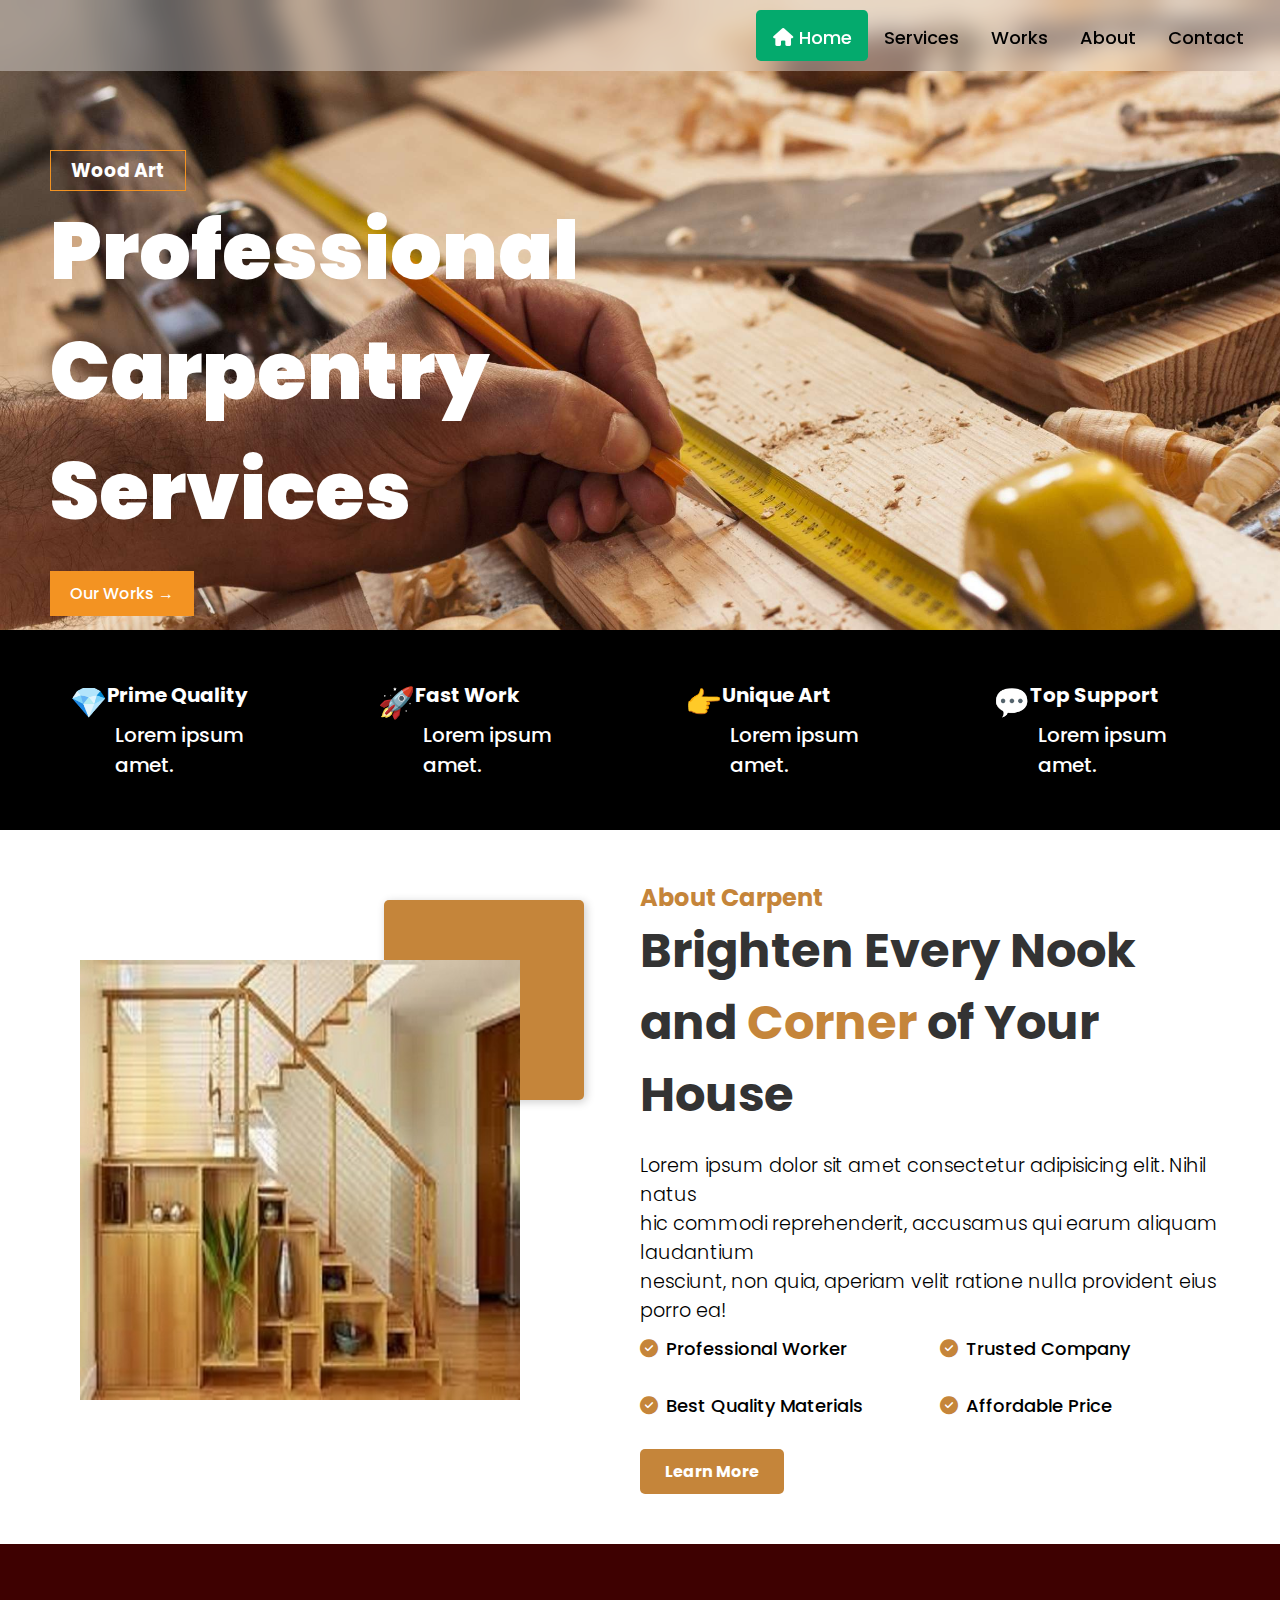
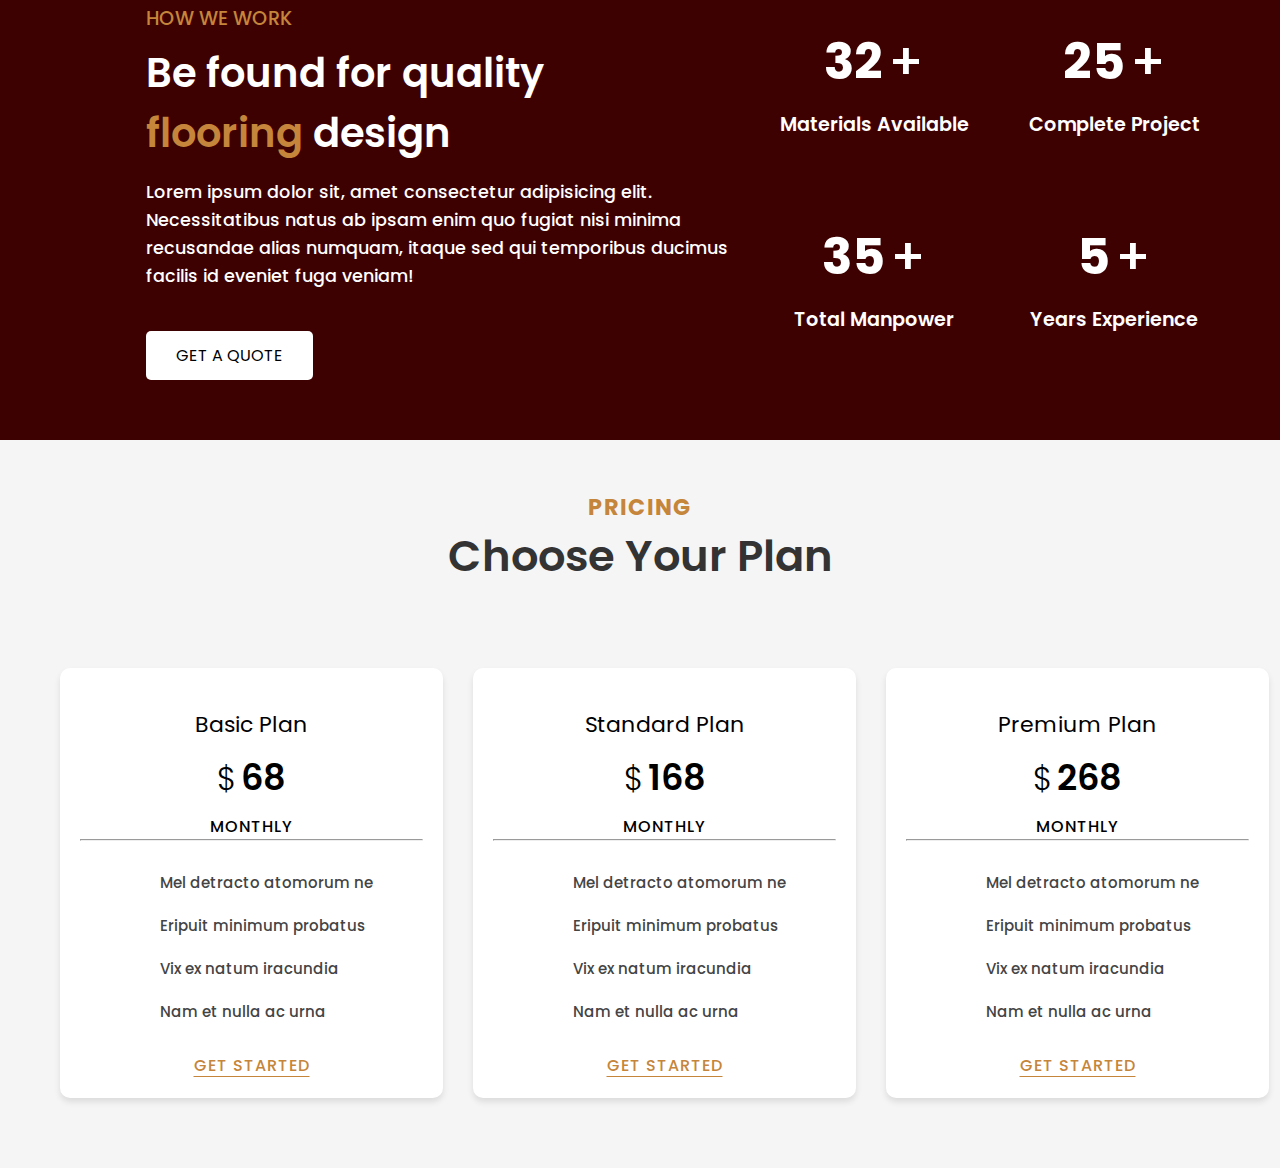
<file: index.html>
<!DOCTYPE html>
<html lang="en">

<head>
  <meta charset="UTF-8">
  <meta name="viewport" content="width=device-width, initial-scale=1.0">
  <title>Carpenter Website</title>
  <link rel="stylesheet" href="style.css">
  <script defer src="script.js"></script>
  <link
    href="https://fonts.googleapis.com/css2?family=Poppins:ital,wght@0,100;0,200;0,300;0,400;0,500;0,600;0,700;0,800;0,900;1,100;1,200;1,300;1,400;1,500;1,600;1,700;1,800;1,900&family=Roboto:ital,wght@0,100..900;1,100..900&display=swap"
    rel="stylesheet">
  <link rel="stylesheet" href="https://cdnjs.cloudflare.com/ajax/libs/font-awesome/4.7.0/css/font-awesome.min.css">
  <link rel="stylesheet" href="https://cdnjs.cloudflare.com/ajax/libs/font-awesome/6.4.2/css/all.min.css">
  <link rel= "stylesheet" href= "https://maxst.icons8.com/vue-static/landings/line-awesome/line-awesome/1.3.0/css/line-awesome.min.css" >

 

  <script src="script.js" charset="UTF-8"></script>

  <script>
    fetch("navbar.html")
      .then(response => response.text())
      .then(data => {
        document.getElementById("navbar-placeholder").innerHTML = data;
      });
  </script>
</head>

<body>

  <div id="navbar-placeholder"></div>


  <!-- <div class="container">
        <a class="active" href="index.html"><i class="fa fa-fw fa-home"></i>Home</a>
        <a href="services.html">Services</a>
        <a href="works.html">Works</a>
        <a href="About.html">About</a>
        <a href="contact.html">Contact</a>
    </div>
       -->
  <div class="hero">
    <div class="carp">
      <h3>Wood Art</h3>
      <h1 class="heading">Professional Carpentry Services</h1>
      <a href="">Our Works →</a>
    </div>
  </div>
 

  <div class="footer">
    <div class="container1">
      <div class="feature">
        <div class="icon">&#128142;</div>
        <div class="title">Prime Quality</div>
        <div class="description">Lorem ipsum amet.</div>
      </div>

      <div class="feature">
        <div class="icon">&#128640;</div>
        <div class="title">Fast Work</div>
        <div class="description">Lorem ipsum amet.</div>
      </div>

      <div class="feature">
        <div class="icon">&#128073;</div>
        <div class="title">Unique Art</div>
        <div class="description">Lorem ipsum amet.</div>
      </div>

      <div class="feature">
        <div class="icon">&#128172;</div>
        <div class="title">Top Support</div>
        <div class="description">Lorem ipsum amet.</div>
      </div>
    </div>

    <div class="about-img-wrap">
      <img src="decor-img.jpeg" alt="Decor House">
      
      <div class="about-content">
        <div class="section-title">
          <h6>About Carpent</h6>
          <h2>Brighten Every Nook <br>and <span style="color: #C5853A;">Corner</span> of Your <br> House</h2>
          <p>Lorem ipsum dolor sit amet consectetur adipisicing elit. Nihil natus <br>hic commodi reprehenderit, accusamus qui earum aliquam laudantium <br>nesciunt, non quia, aperiam velit ratione nulla provident eius porro ea!</p>
        </div>
    
        <div class="about-list-item">
          <ul>
            <li><i class="fa-solid fa-circle-check"></i> Professional Worker</li>
            <li><i class="fa-solid fa-circle-check"></i> Trusted Company</li>
            <li><i class="fa-solid fa-circle-check"></i> Best Quality Materials</li>
            <li><i class="fa-solid fa-circle-check"></i> Affordable Price</li>  
          </ul>
          <a href="About.html" class="theme-btn mt-20">Learn More</a>
        </div>
      </div>
    </div>

    <div class="counter-section">
      <div class="section-title1">
          <h6>How We Work</h6>
          <h2>Be found for quality <br><span style="color:#C5853A;">flooring</span> design</h2>
          <p>Lorem ipsum dolor sit, amet consectetur adipisicing elit. <br>Necessitatibus natus ab ipsam enim quo fugiat nisi minima <br>recusandae alias numquam, itaque sed qui temporibus ducimus <br>facilis id eveniet fuga veniam!</p>
          <a href="services.html" class="white-btn">Get A Quote</a>
      </div>

      <div class="counter-item-wrap">
        <div class="single-counter-box">
            <div class="counter-number-wrapper">
                <p class="counter-number">125</p>
                <span class="plus">+</span>
            </div>
            <h6>Materials Available</h6>
        </div>
        <div class="single-counter-box">
            <div class="counter-number-wrapper">
                <p class="counter-number">97</p>
                <span class="plus">+</span>
            </div>
            <h6>Complete Project</h6>
        </div>
        <div class="single-counter-box">
            <div class="counter-number-wrapper">
                <p class="counter-number">137</p>
                <span class="plus">+</span>
            </div>
            <h6>Total Manpower</h6>
        </div>
        <div class="single-counter-box">
            <div class="counter-number-wrapper">
                <p class="counter-number">16</p>
                <span class="plus">+</span>
            </div>
            <h6>Years Experience</h6>
        </div>
    </div>
  </div>

 <!--pricing section-->
 <div class="pricing-wrapper">
  <div class="pricing-section">
    <div class="price">
      <h6>Pricing</h6>
      <h2>Choose Your Plan</h2>
    </div>
  </div>

 <div class="price-inner-container">
  <div class="price-inner">
    <div class="price-titte">
      <h5>Basic Plan</h5>
    </div>
    <div class="price-amount">
      <span class="currency">$</span>
      <span class="value">68</span>
    </div>
    <span class="price-period">Monthly</span>
    <hr>
    <div class="price feature">
      <ul>
        <li>
          <i class="las la-check"></i>
          Mel detracto atomorum ne
        </li>
        <li>
          <i class="las la-check"></i>
          Eripuit minimum probatus
        </li>
        <li>
          <i class="las la-check"></i>
          Vix ex natum iracundia
        </li>
        <li>
          <i class="las la-check"></i>
          Nam et nulla ac urna 
        </li>
      </ul>
      <a href="#">Get Started</a>
    </div>
  </div>
  <!-- <div class="price-inner-container"> -->
    <div class="price-inner">
      <div class="price-titte">
        <h5>Standard Plan</h5>
      </div>
      <div class="price-amount">
        <span class="currency">$</span>
        <span class="value">168</span>
      </div>
      <span class="price-period">Monthly</span>
      <hr>
      <div class="price feature">
        <ul>
          <li>
            <i class="las la-check"></i>
            Mel detracto atomorum ne
          </li>
          <li>
            <i class="las la-check"></i>
            Eripuit minimum probatus
          </li>
          <li>
            <i class="las la-check"></i>
            Vix ex natum iracundia
          </li>
          <li>
            <i class="las la-check"></i>
            Nam et nulla ac urna 
          </li>
        </ul>
        <a href="#">Get Started</a>
      </div>
    </div>
  <!-- <div class="price-inner-container"> -->
    <div class="price-inner">
      <div class="price-titte">
        <h5>Premium Plan</h5>
      </div>
      <div class="price-amount">
        <span class="currency">$</span>
        <span class="value">268</span>
      </div>
      <span class="price-period">Monthly</span>
      <hr>
      <div class="price feature">
        <ul>
          <li>
            <i class="las la-check"></i>
            Mel detracto atomorum ne
          </li>
          <li>
            <i class="las la-check"></i>
            Eripuit minimum probatus
          </li>
          <li>
            <i class="las la-check"></i>
            Vix ex natum iracundia
          </li>
          <li>
            <i class="las la-check"></i>
            Nam et nulla ac urna 
          </li>
        </ul>
        <a href="#">Get Started</a>
     </div>
    </div>
  </div>
</div>

</body>

</html>
</file>
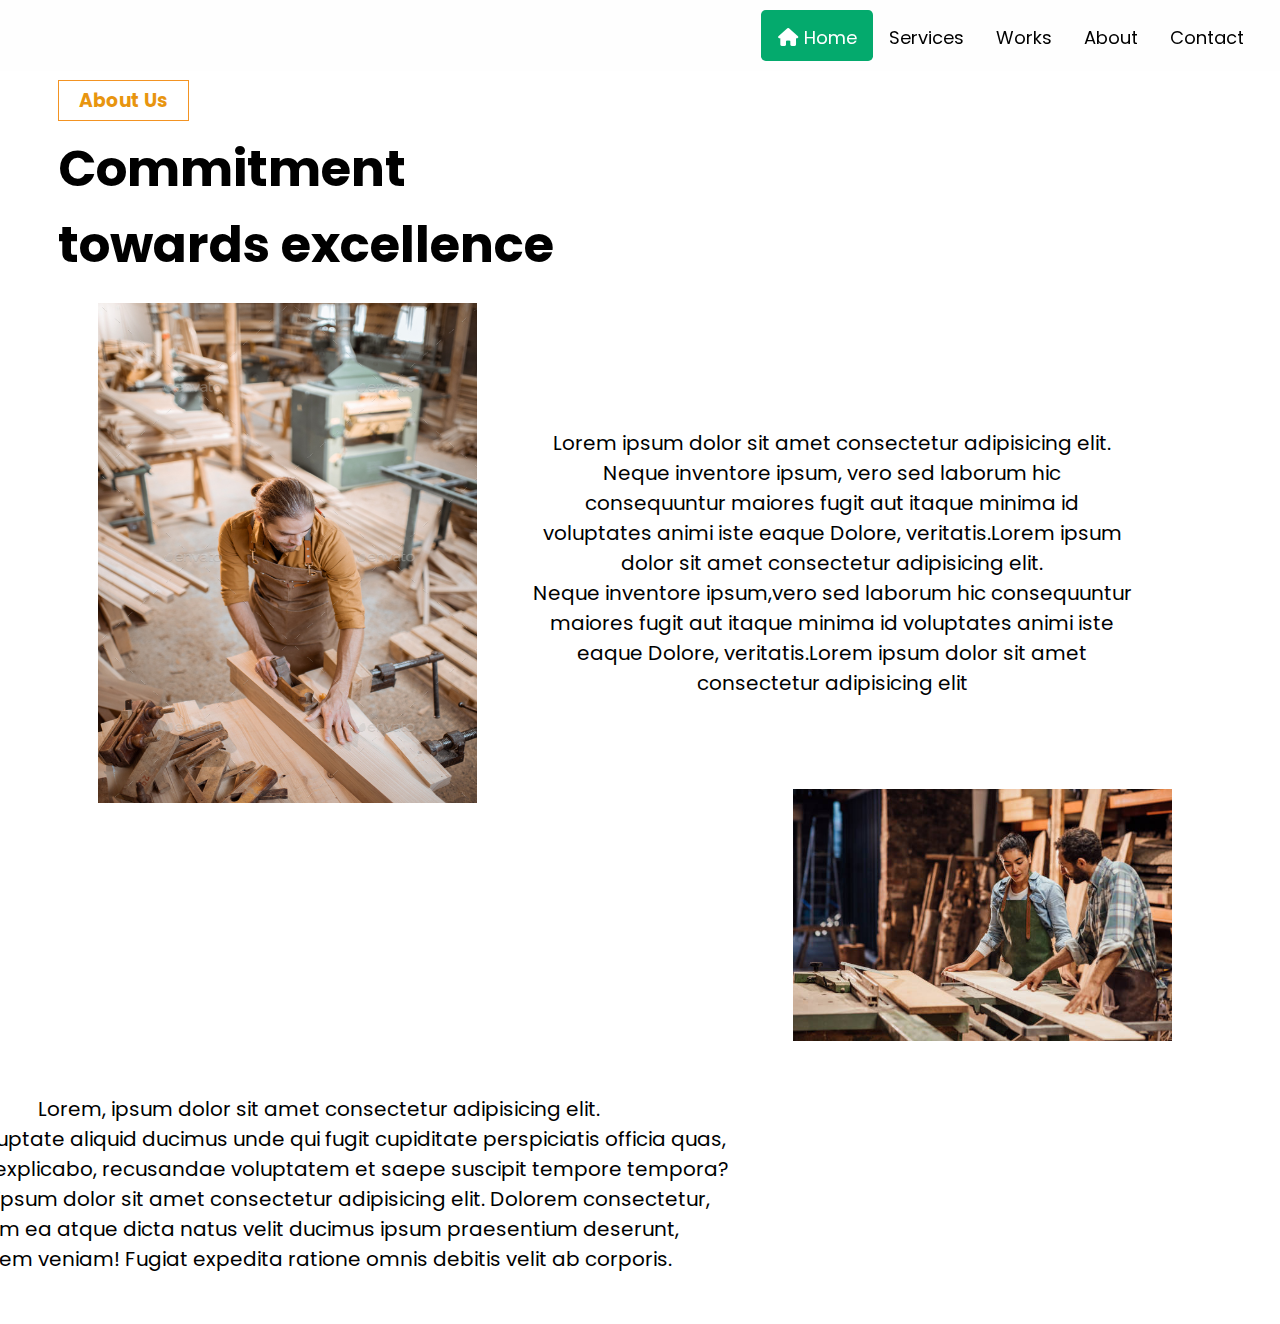
<file: About.html>
<!DOCTYPE html>
<html lang="en">
<head>
    <meta charset="UTF-8">
    <meta name="viewport" content="width=device-width, initial-scale=1.0">
    <title>About</title>
    <link rel="stylesheet" href="about.css">
    <script defer src="script.js"></script>
    <link href="https://fonts.googleapis.com/css2?family=Poppins:ital,wght@0,100;0,200;0,300;0,400;0,500;0,600;0,700;0,800;0,900;1,100;1,200;1,300;1,400;1,500;1,600;1,700;1,800;1,900&family=Roboto:ital,wght@0,100..900;1,100..900&display=swap" rel="stylesheet">
    <link rel="stylesheet" href="https://cdnjs.cloudflare.com/ajax/libs/font-awesome/4.7.0/css/font-awesome.min.css">
    <link rel="stylesheet" href="https://cdnjs.cloudflare.com/ajax/libs/font-awesome/6.4.2/css/all.min.css">
  
    <script>
        fetch("navbar.html")
            .then(response => response.text())
            .then(data => {
                document.getElementById("navbar-placeholder").innerHTML = data;
            });
    </script>
</head>
<body>

    <div id="navbar-placeholder"></div>

    

    <div class="about">
        <h3>About Us</h3>
        <h1 class="heading">Commitment <br>towards excellence</h1>
      </div>

      <div class="img">
        <img class="worker" src="worker img.jpg" alt=""> 
        <p class="txt1">Lorem, ipsum dolor sit amet consectetur adipisicing elit. <br>Alias, voluptate aliquid ducimus unde qui fugit cupiditate perspiciatis officia quas, <br>sint in id explicabo, recusandae voluptatem et saepe suscipit tempore tempora? <br>Lorem ipsum dolor sit amet consectetur
            adipisicing elit. Dolorem consectetur, <br>rerum ea atque dicta natus velit ducimus ipsum praesentium deserunt, <br>autem veniam! Fugiat expedita ratione omnis debitis velit ab corporis.</p>
        <img class="carp" src="carp 1 img.jfif" alt="Carpenter">
        <p class="txt2">Lorem ipsum dolor sit amet consectetur adipisicing elit. <br>Neque inventore ipsum, vero sed laborum hic consequuntur maiores fugit aut itaque minima id voluptates animi iste eaque Dolore,
             veritatis.Lorem ipsum dolor sit amet consectetur adipisicing elit. <br>Neque inventore ipsum,vero sed laborum hic consequuntur maiores fugit aut itaque minima id voluptates animi iste eaque Dolore, veritatis.Lorem ipsum dolor sit amet consectetur adipisicing elit</p>
      </div>

      

</body>
</html>
</file>
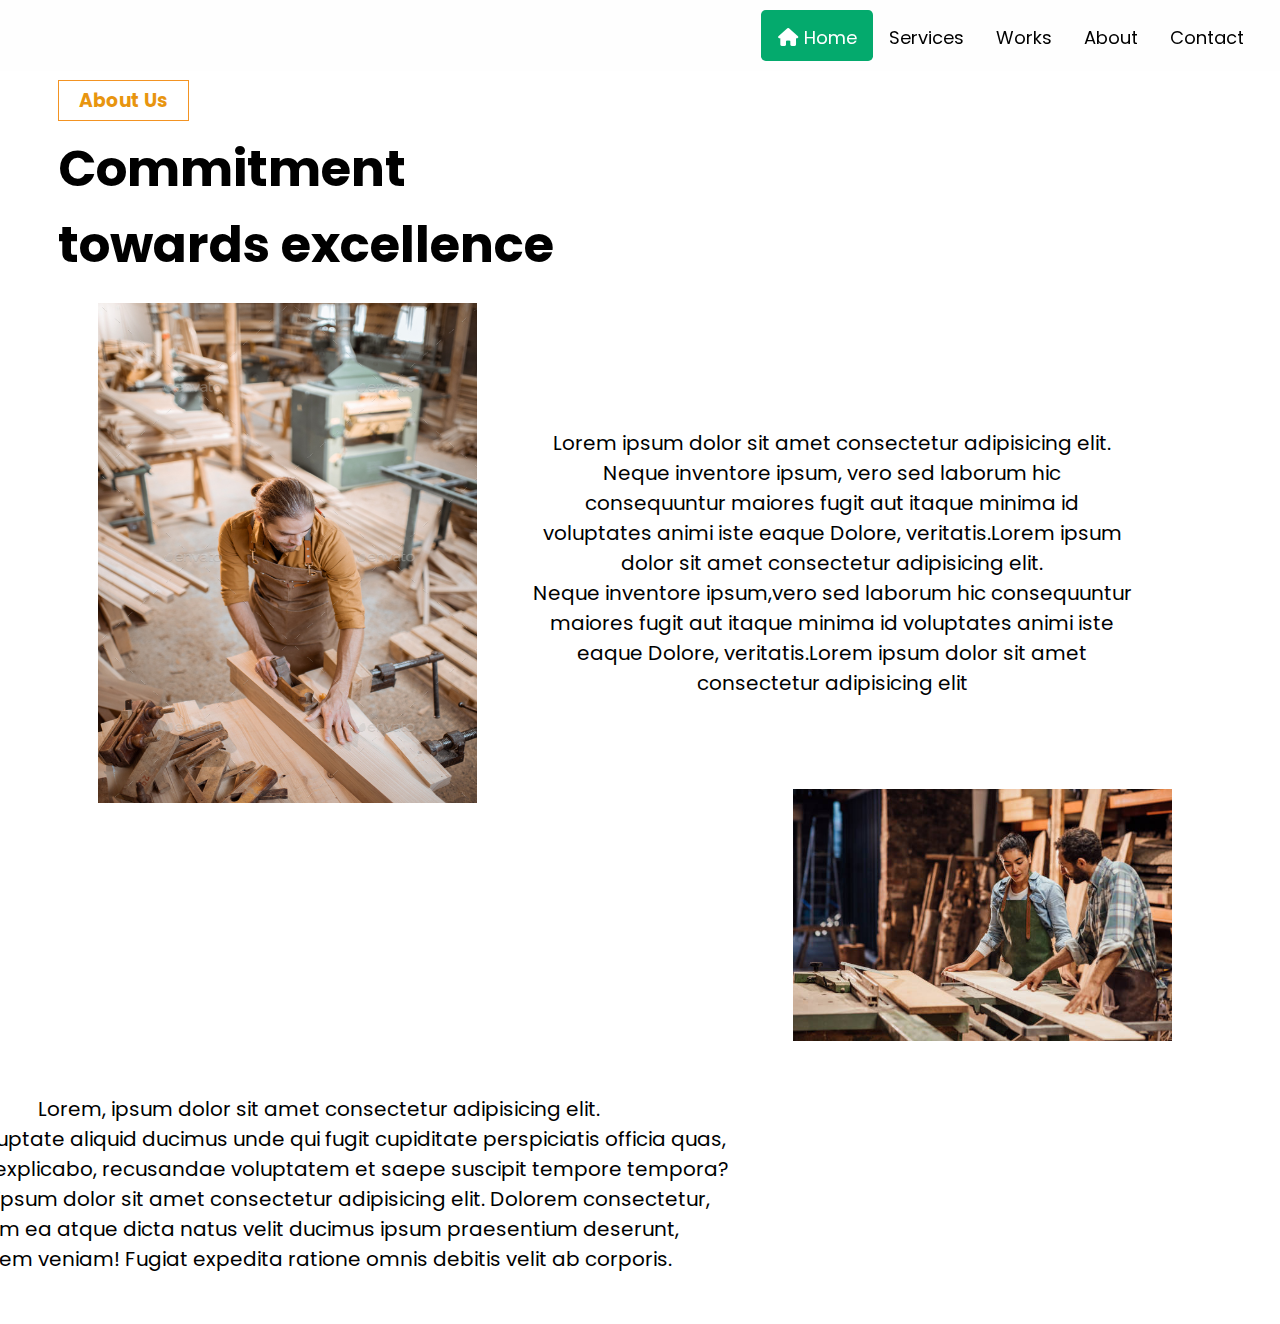
<file: about.html>
<!DOCTYPE html>
<html lang="en">
<head>
    <meta charset="UTF-8">
    <meta name="viewport" content="width=device-width, initial-scale=1.0">
    <title>About</title>
    <link rel="stylesheet" href="about.css">
    <script defer src="script.js"></script>
    <link href="https://fonts.googleapis.com/css2?family=Poppins:ital,wght@0,100;0,200;0,300;0,400;0,500;0,600;0,700;0,800;0,900;1,100;1,200;1,300;1,400;1,500;1,600;1,700;1,800;1,900&family=Roboto:ital,wght@0,100..900;1,100..900&display=swap" rel="stylesheet">
    <link rel="stylesheet" href="https://cdnjs.cloudflare.com/ajax/libs/font-awesome/4.7.0/css/font-awesome.min.css">
    <link rel="stylesheet" href="https://cdnjs.cloudflare.com/ajax/libs/font-awesome/6.4.2/css/all.min.css">
  
    <script>
        fetch("navbar.html")
            .then(response => response.text())
            .then(data => {
                document.getElementById("navbar-placeholder").innerHTML = data;
            });
    </script>
</head>
<body>

    <div id="navbar-placeholder"></div>

    

    <div class="about">
        <h3>About Us</h3>
        <h1 class="heading">Commitment <br>towards excellence</h1>
      </div>

      <div class="img">
        <img class="worker" src="worker img.jpg" alt=""> 
        <p class="txt1">Lorem, ipsum dolor sit amet consectetur adipisicing elit. <br>Alias, voluptate aliquid ducimus unde qui fugit cupiditate perspiciatis officia quas, <br>sint in id explicabo, recusandae voluptatem et saepe suscipit tempore tempora? <br>Lorem ipsum dolor sit amet consectetur
            adipisicing elit. Dolorem consectetur, <br>rerum ea atque dicta natus velit ducimus ipsum praesentium deserunt, <br>autem veniam! Fugiat expedita ratione omnis debitis velit ab corporis.</p>
        <img class="carp" src="carp 1 img.jfif" alt="Carpenter">
        <p class="txt2">Lorem ipsum dolor sit amet consectetur adipisicing elit. <br>Neque inventore ipsum, vero sed laborum hic consequuntur maiores fugit aut itaque minima id voluptates animi iste eaque Dolore,
             veritatis.Lorem ipsum dolor sit amet consectetur adipisicing elit. <br>Neque inventore ipsum,vero sed laborum hic consequuntur maiores fugit aut itaque minima id voluptates animi iste eaque Dolore, veritatis.Lorem ipsum dolor sit amet consectetur adipisicing elit</p>
      </div>

      

</body>
</html>
</file>
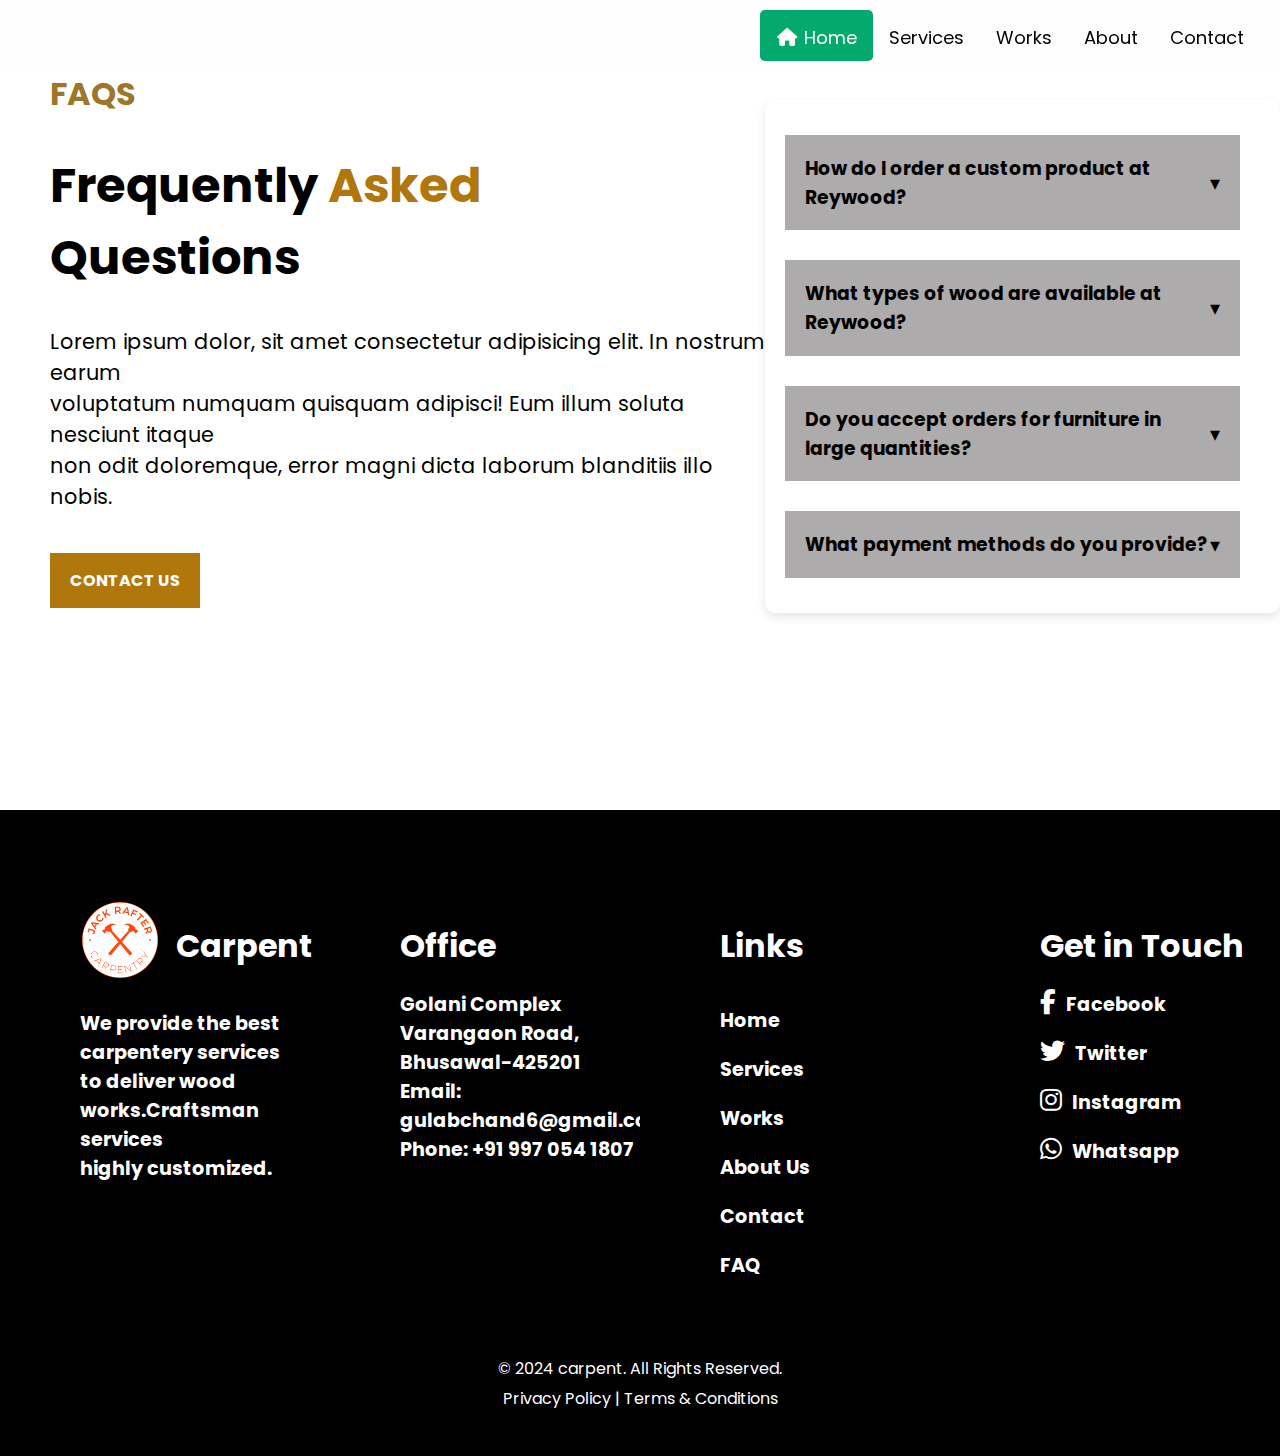
<file: contact.html>
<!DOCTYPE html>
<html lang="en">

<head>
    <meta charset="UTF-8">
    <meta name="viewport" content="width=device-width, initial-scale=1.0">
    <title>Contact</title>
    <link rel="stylesheet" href="contact.css">
    <script defer src="script.js"></script>
    <link href="https://fonts.googleapis.com/css2?family=Poppins:ital,wght@0,100;0,200;0,300;0,400;0,500;0,600;0,700;0,800;0,900;1,100;1,200;1,300;1,400;1,500;1,600;1,700;1,800;1,900&family=Roboto:ital,wght@0,100..900;1,100..900&display=swap" rel="stylesheet">
    <link rel="stylesheet" href="https://cdnjs.cloudflare.com/ajax/libs/font-awesome/4.7.0/css/font-awesome.min.css">
    <link rel="stylesheet" href="https://cdnjs.cloudflare.com/ajax/libs/font-awesome/6.4.2/css/all.min.css">
    <!-- <link rel="stylesheet" href="https://www.w3schools.com/w3css/4/w3.css"> -->
    <link rel="stylesheet" href="https://cdnjs.cloudflare.com/ajax/libs/font-awesome/4.7.0/css/font-awesome.min.css">
  
    <script>
        fetch("navbar.html")
            .then(response => response.text())
            .then(data => {
                document.getElementById("navbar-placeholder").innerHTML = data;
            });
    </script>
</head>

<body>

    <div id="navbar-placeholder"></div>



    <div class="contain">
        <h3>FAQS</h3>
        <h1>Frequently <span class="highlight">Asked</span><br> Questions</h1>
        <p>Lorem ipsum dolor, sit amet consectetur adipisicing elit. In nostrum earum <br>voluptatum numquam quisquam
            adipisci! Eum illum soluta nesciunt itaque <br>non odit doloremque, error magni dicta laborum blanditiis
            illo nobis.</p>
        <a href="contactus.html">CONTACT US</a>
    </div>

    <div class="faq-container">
        <div class="faq-item">
            <div class="question">
                <h3>How do I order a custom product at Reywood?</h3>
                <span class="arrow">&#9662;</span> <!-- Down Arrow -->
            </div>
            <p class="answer" allign="left">You can order a custom product by selecting a design, choosing your
                preferred wood type, and placing your order through our website.</p>
        </div>

        <div class="faq-item">
            <div class="question">
                <h3>What types of wood are available at Reywood?</h3>
                <span class="arrow">&#9662;</span>
            </div>
            <p class="answer">We offer a wide range of wood types, including Oak, Mahogany, Teak, and Pine. Contact us
                for custom options.</p>
        </div>

        <div class="faq-item">
            <div class="question">
                <h3>Do you accept orders for furniture in large quantities?</h3>
                <span class="arrow">&#9662;</span>
            </div>
            <p class="answer">Yes, we accept bulk orders and provide discounts for large quantities. Reach out to our
                sales team for more details.</p>
        </div>

        <div class="faq-item">
            <div class="question">
                <h3>What payment methods do you provide?</h3>
                <span class="arrow">&#9662;</span>
            </div>
            <p class="answer">We accept credit cards, PayPal, bank transfers, and cash on delivery for selected regions.
            </p>
        </div>

    </div>

    <div class="footer">



        <div class="footer-section">
            <div style="display: flex; gap: 1rem; align-items: center;">
                <img style="width: 5rem; height: 5rem;" src="logo.png" alt="carpent logo">
                <h3>Carpent</h3>
            </div>
            <p>We provide the best carpentery services <br>to deliver wood works.Craftsman services <br>highly
                customized.</p>
        </div>

        <div class="footer-section">
            <h3>Office</h3>
            <span>Golani Complex Varangaon Road,</span>
            <span>Bhusawal-425201</span>
            <span>Email: gulabchand6@gmail.com</span>
            <span>Phone: +91 997 054 1807</span>
        </div>

        <div class="footer-section">
            <h3>Links</h3>
            <ul>
                <li><a href="#">Home</a></li>
                <li><a href="#">Services</a></li>
                <li><a href="#">Works</a></li>
                <li><a href="#">About Us</a></li>
                <li><a href="#">Contact</a></li>
                <li><a href="#">FAQ</a></li>
            </ul>
        </div>

        <div class="footer-section">
            <h3>Get in Touch</h3>
            <div class="social-icons">
                <a href="#"><i class="fa fa-facebook"></i>Facebook</a>
                <a href="#"><i class="fa fa-twitter"></i>Twitter</a>
                <a href="#"><i class="fa fa-instagram"></i>Instagram</a>
                <a href="#"><i class="fa fa-whatsapp"></i>Whatsapp</a>
            </div>
        </div>

        <div class="footer-content">
            <p>© 2024 carpent. All Rights Reserved.</p>
            <h3>Privacy Policy | Terms & Conditions</h3>
        </div>

    </div>



</body>

</html>
</file>
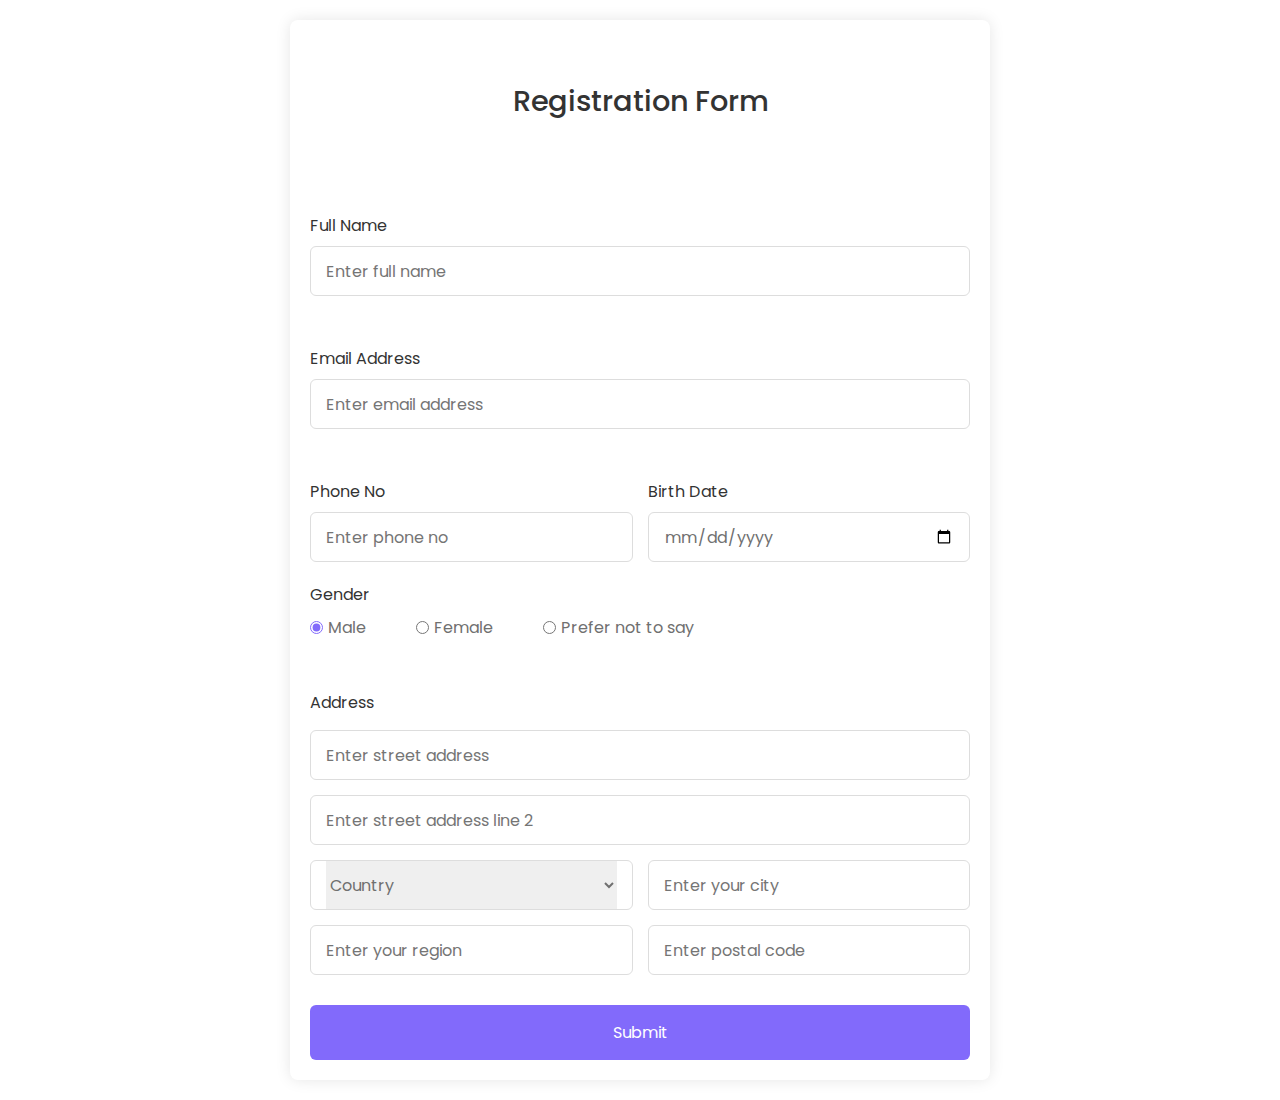
<file: contactus.html>
<!DOCTYPE html>
<html lang="en">
<head>
    <meta charset="UTF-8">
    <!-- <meta http-equiv="X-UA-Compatible" content="IE=edge"/> -->
    <meta name="viewport" content="width=device-width, initial-scale=1.0">
    <title>Contact Us</title>
    <link rel="stylesheet" href="contactus.css">
    <script defer src="script.js"></script>
    
</head>
<body>

    <section class="container">
        <header>Registration Form</header>
        <form action="#" class="form">
            <div class="input-box">
                <label>Full Name</label>
                <input type="text" placeholder="Enter full name" required/>
            </div>
            <div class="input-box">
                <label>Email Address</label>
                <input type="text" placeholder="Enter email address" required/>
            </div>

            <div class="column">
                <div class="input-box">
                    <label>Phone No</label>
                    <input type="number" placeholder="Enter phone no" required/>
                </div>

                <div class="input-box">
                    <label>Birth Date</label>
                    <input type="date" placeholder="Enter birth date" required/>
                </div>
            </div>

            <div class="gender-box">
                <h3>Gender</h3>
                <div class="gender-option">
                    <div class="gender">
                        <input type="radio" id="check-male" name="gender" checked/>
                        <label for="check-male">Male</label>
                    </div>
                    <div class="gender-option">
                        <div class="gender">
                            <input type="radio" id="check-female" name="gender"/>
                            <label for="check-female">Female</label>
                        </div>
                        <div class="gender-option">
                            <div class="gender">
                                <input type="radio" id="check-other" name="gender"/>
                                <label for="check-other">Prefer not to say</label>
                            </div>
                        </div>
                    </div>

                    <div class="input-box address">
                        <label>Address</label>
                        <input type="text" placeholder="Enter street address" required/>
                        <input type="text" placeholder="Enter street address line 2" required/>
                         <div class="column">
                            <div class="select-box">
                                <select>
                                    <option hidden>Country</option>
                                    <option>America</option>
                                    <option>Japan</option>
                                    <option>India</option>
                                    <option>Nepal</option>
                                </select>
                            </div>
                            <input type="text" placeholder="Enter your city" required/>
                         </div>

                    <div class="column">
                        <input type="text" placeholder="Enter your region" required/>
                        <input type="number" placeholder="Enter postal code" required/>
                       </div>
                    </div>

                    <button>Submit</button>
        </form>
    </section>

    
</body>
</html>
</file>
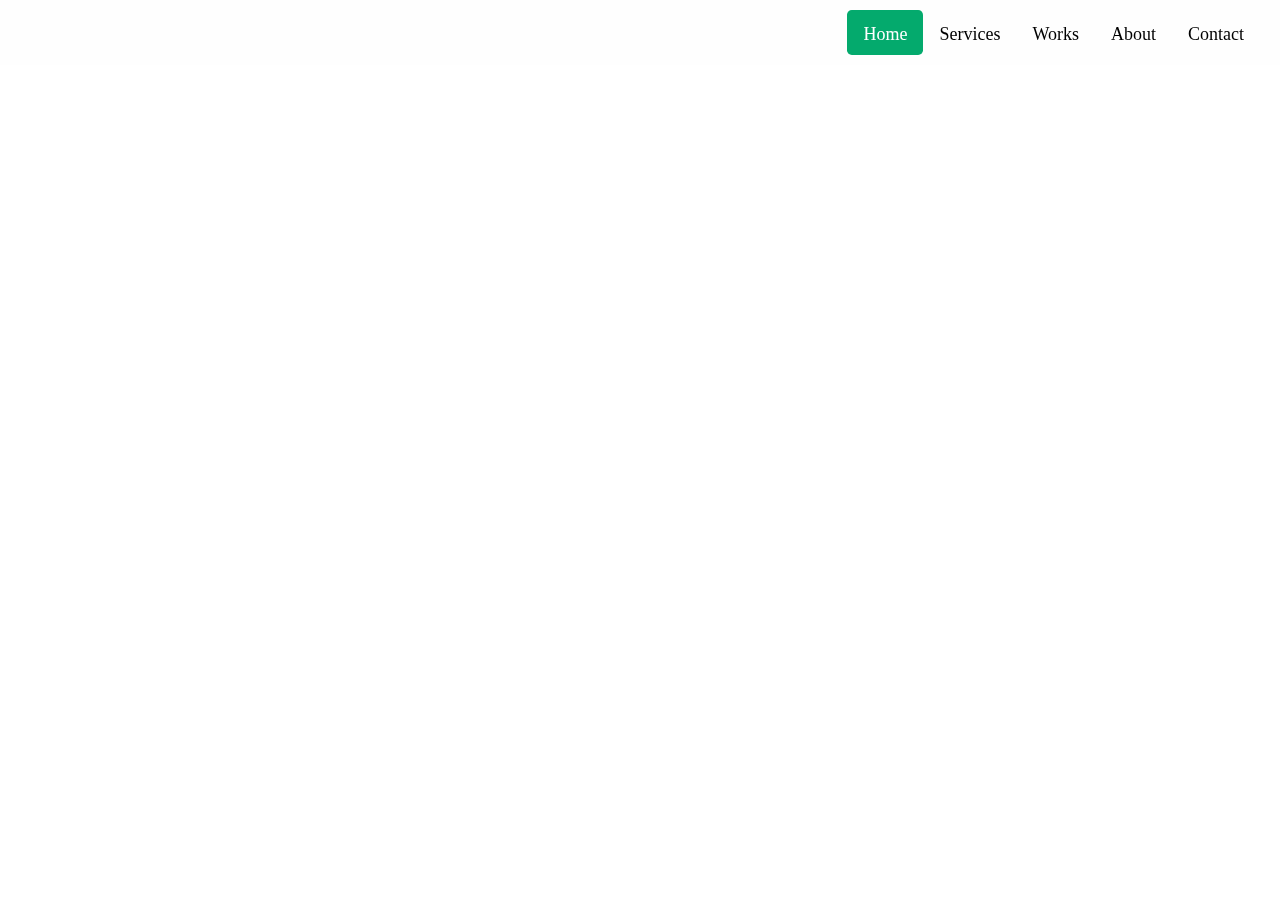
<file: navbar.html>
<!DOCTYPE html>
<html lang="en">
<head>
    <meta charset="UTF-8">
    <meta name="viewport" content="width=device-width, initial-scale=1.0">
    <title>navbar</title>
    <link rel="stylesheet" href="navbar.css">
    <script defer src="script.js"></script>
</head>
<body>

    <div class="navbar">
        <a class="active" href="index.html"><i class="fa fa-fw fa-home"></i> Home</a>
        <a href="services.html">Services</a>
        <a href="works.html">Works</a>
        <a href="about.html">About</a>
        <a href="contact.html">Contact</a>
    </div>
    
</body>
</html>
</file>
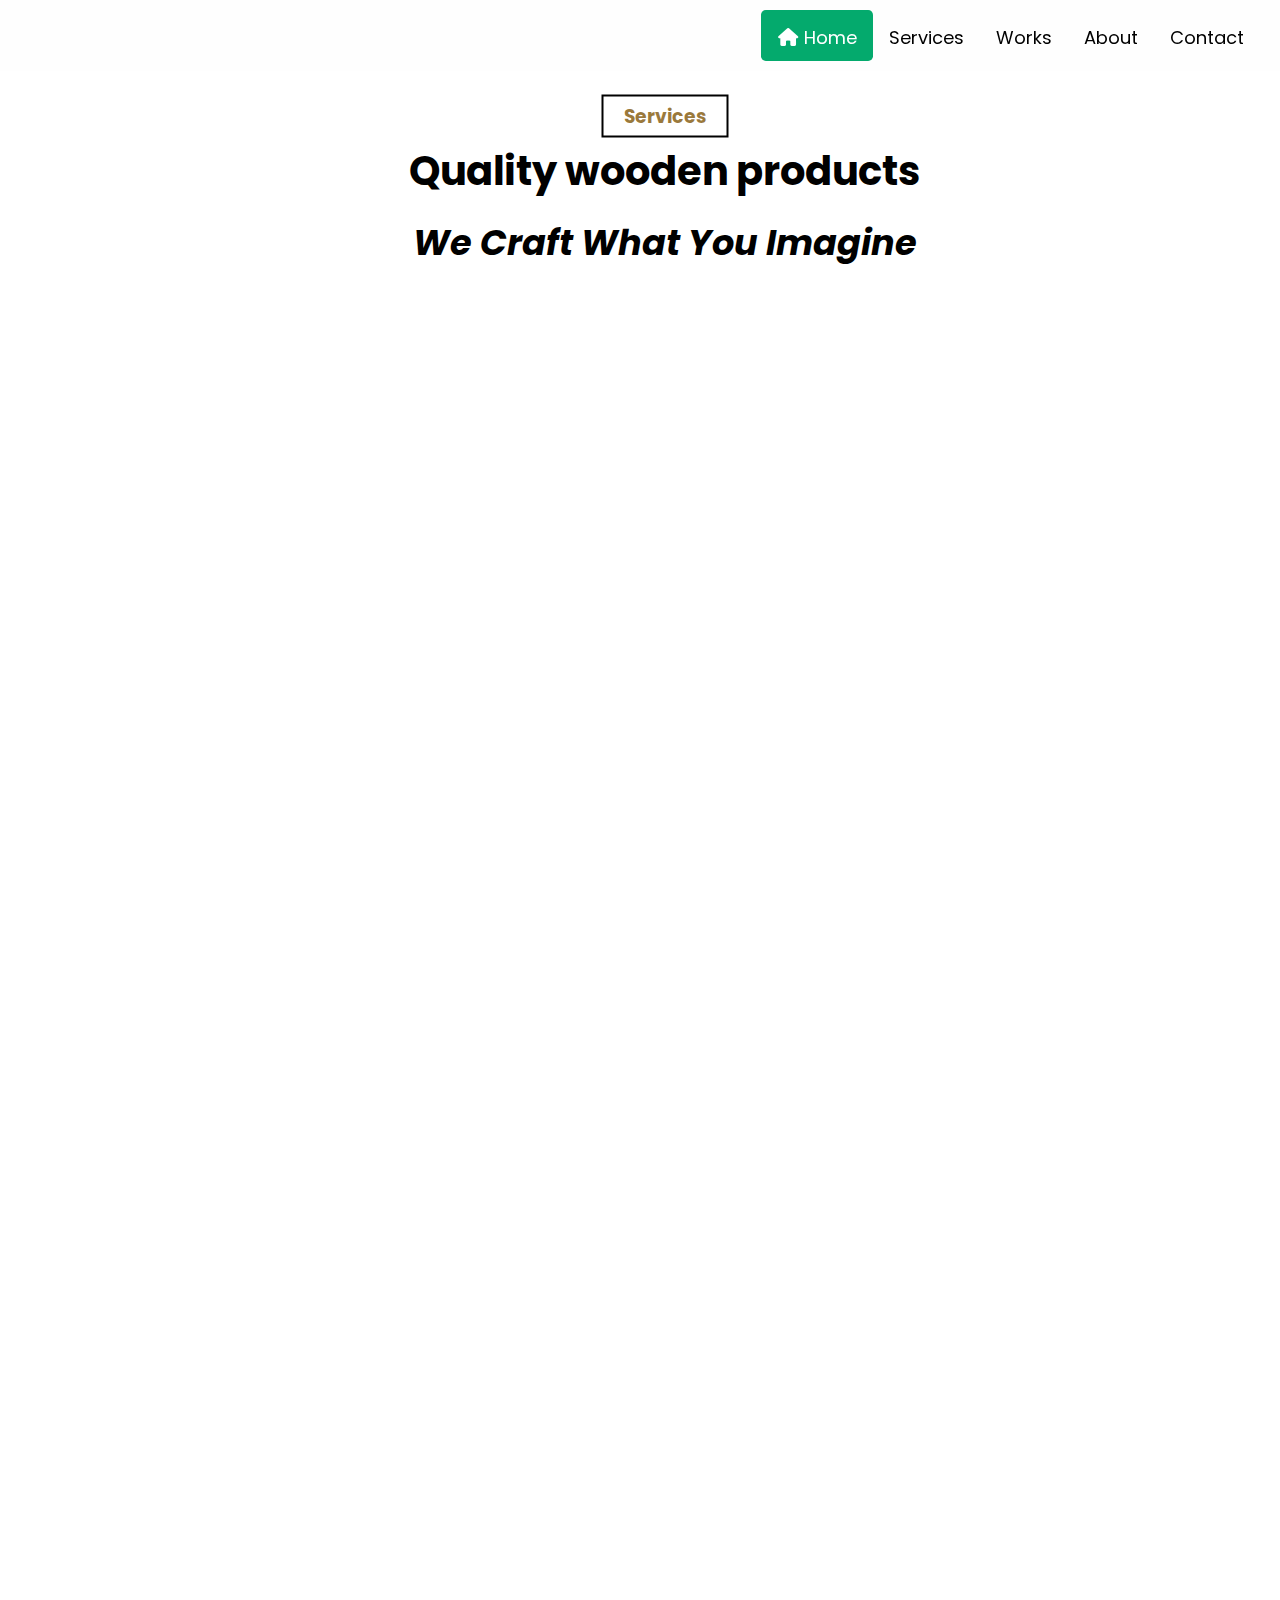
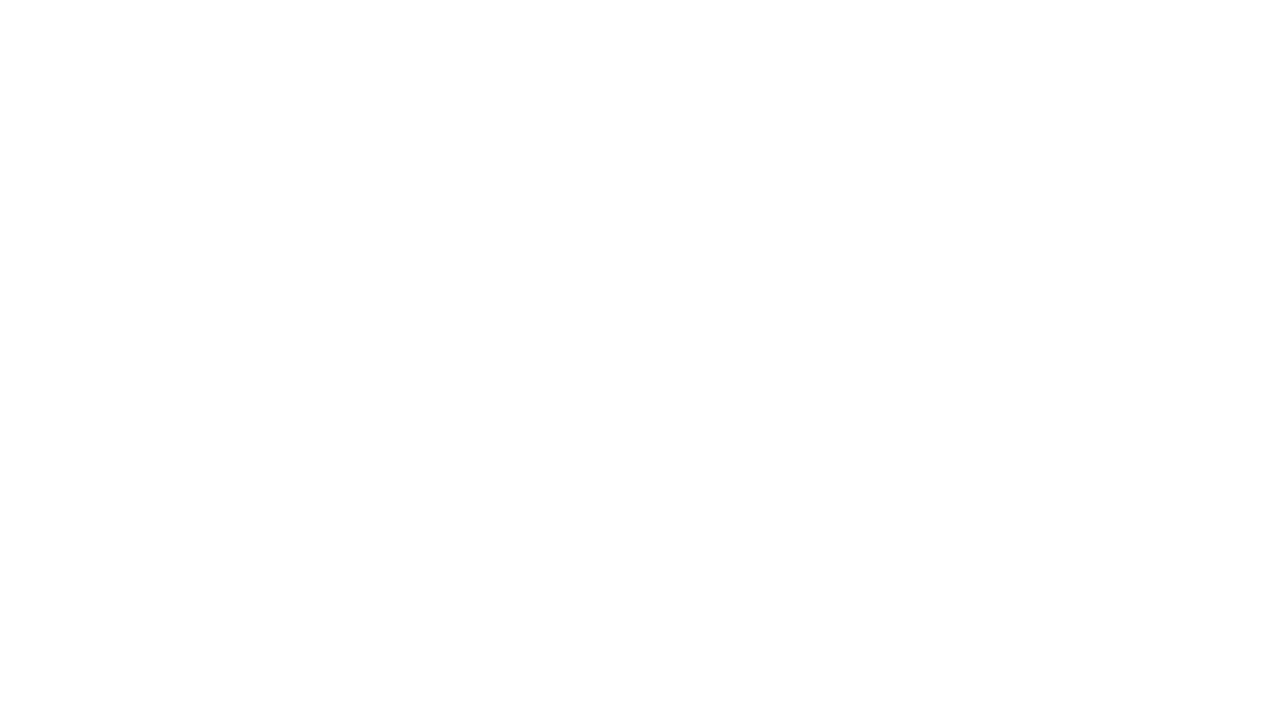
<file: services.html>
<!DOCTYPE html>
<html lang="en">

<head>
  <meta charset="UTF-8">
  <meta name="viewport" content="width=device-width, initial-scale=1.0">
  <title>Services</title>
  <link rel="stylesheet" href="services.css">
  <script defer src="script.js"></script>
  <link
    href="https://fonts.googleapis.com/css2?family=Poppins:ital,wght@0,100;0,200;0,300;0,400;0,500;0,600;0,700;0,800;0,900;1,100;1,200;1,300;1,400;1,500;1,600;1,700;1,800;1,900&family=Roboto:ital,wght@0,100..900;1,100..900&display=swap"
    rel="stylesheet">
  <link rel="stylesheet" href="https://cdnjs.cloudflare.com/ajax/libs/font-awesome/4.7.0/css/font-awesome.min.css">
  <link rel="stylesheet" href="https://cdnjs.cloudflare.com/ajax/libs/font-awesome/6.4.2/css/all.min.css">


  <script>
    fetch("navbar.html")
      .then(response => response.text())
      .then(data => {
        document.getElementById("navbar-placeholder").innerHTML = data;
      });
  </script>
</head>

<body>

  <script>
    document.addEventListener("DOMContentLoaded", function () {
      const elements = document.querySelectorAll(".animate-on-scroll");

      const observer = new IntersectionObserver((entries, observer) => {
        entries.forEach((entry) => {
          if (entry.isIntersecting) {
            entry.target.classList.add("animated");
            observer.unobserve(entry.target); // Stop observing once animated
          }
        });
      }, { threshold: 0.2 }); // Trigger when 20% of the element is visible

      elements.forEach((element) => observer.observe(element));
    });
  </script>


  <div id="navbar-placeholder"></div>


  <div class="wrapper">
    <div class="services">
      <h3>Services</h3>
      <h1 class="heading">Quality wooden products</h1>
    </div>

    <div class="p1">
      <h3>We Craft What You Imagine</h3>
    </div>

    <div class="product-grid">
      <div class="product-item">
        <img src="model img.jpg" alt="Wood modelling work">
        <h3>Wood Modelling</h3>
        <p>Lorem ipsum dolor sit amet consectetur <br>adipisicing elit. Adipisci, magnam.</p>
        <a href="more-details.html" class="read-more">
          Read More <span class="arrow">&#8594;</span>
        </a>
      </div>
      <div class="product-item">
        <img src="seiling img.jpg" alt="Ceiling and roofing work">
        <h3>Ceiling and Roofing</h3>
        <p>Lorem ipsum dolor sit amet consectetur <br>adipisicing elit. Adipisci, magnam.</p>
        <a href="more-details.html" class="read-more">
          Read More <span class="arrow">&#8594;</span>
        </a>
      </div>
      <div class="product-item">
        <img src="hand img.jpg" alt="Handmade wooden furniture">
        <h3>Handmade Furniture</h3>
        <p>Lorem ipsum dolor sit amet consectetur <br>adipisicing elit. Adipisci, magnam.</p>
        <a href="more-details.html" class="read-more">
          Read More <span class="arrow">&#8594;</span>
        </a>
      </div>
      <div class="product-item">
        <img src="reno img.jpg" alt="House Renovation">
        <h3>House Renovation</h3>
        <p>Lorem ipsum dolor sit amet consectetur <br>adipisicing elit. Adipisci, magnam.</p>
        <a href="more-details.html" class="read-more">
          Read More <span class="arrow">&#8594;</span>
        </a>
      </div>
      <div class="product-item">
        <img src="floor img.jpg" alt="Wooden Floor">
        <h3>Wooden Floor</h3>
        <p>Lorem ipsum dolor sit amet consectetur <br>adipisicing elit. Adipisci, magnam.</p>
        <a href="more-details.html" class="read-more">
          Read More <span class="arrow">&#8594;</span>
        </a>
      </div>
      <div class="product-item">
        <img src="cabin img.jpg" alt="Custom Cabin">
        <h3>Custom Cabin</h3>
        <p>Lorem ipsum dolor sit amet consectetur <br>adipisicing elit. Adipisci, magnam.</p>
        <a href="more-details.html" class="read-more">
          Read More <span class="arrow">&#8594;</span>
        </a>
      </div>
    </div>
  </div>

  <section class="carp1 animate-on-scroll">
    <div class="left-side">
      <h3>WHY CHOOSE US</h3>
      <h1>Custom Wood Works <br>for Your Custom Tastes</h1>
      <div class="contain">
        <div class="feature animate-on-scroll">
          <!-- <i style="font-size:30px; color: rgb(157, 117, 43);" class="fa">&#xf042;</i> -->
          <h5><i style="font-size:30px; color: rgb(157, 117, 43);" class="fa">&#xf042;</i>Years Experiences</h5>
          <p>Lorem ipsum dolor sit amet consectetur adipisicing elit. <br>Veniam repellendus itaque sunt quibusdam
            perspiciatis quae!</p>
        </div>
        <div class="feature  animate-on-scroll">
          <!-- <i style="font-size:30px; color: rgb(157, 117, 43);" class="fa">&#xf0c0;</i> -->
          <h5><i style="font-size:30px; color: rgb(157, 117, 43);" class="fa">&#xf0c0;</i>Professional Staffs</h5>
          <p>Lorem ipsum dolor sit amet consectetur adipisicing elit. <br>Veniam repellendus itaque sunt quibusdam
            perspiciatis quae!</p>
        </div>
        <div class="feature animate-on-scroll">
          <!-- <i style="font-size:30px; color: rgb(157, 117, 43);" class="fa">&#xf087;</i> -->
          <h5><i style="font-size:30px; color: rgb(157, 117, 43);" class="fa">&#xf087;</i>Affordable Price</h5>
          <p>Lorem ipsum dolor sit amet consectetur adipisicing elit. <br>Veniam repellendus itaque sunt quibusdam
            perspiciatis quae!</p>
        </div>
      </div>

    </div>
    <div class="right-side">
      <img src="furnimg.jfif" id="furing_img" alt="Custom wooden furniture">
    </div>

    <div class="img">

    </div>
  </section>







</body>

</html>
</file>
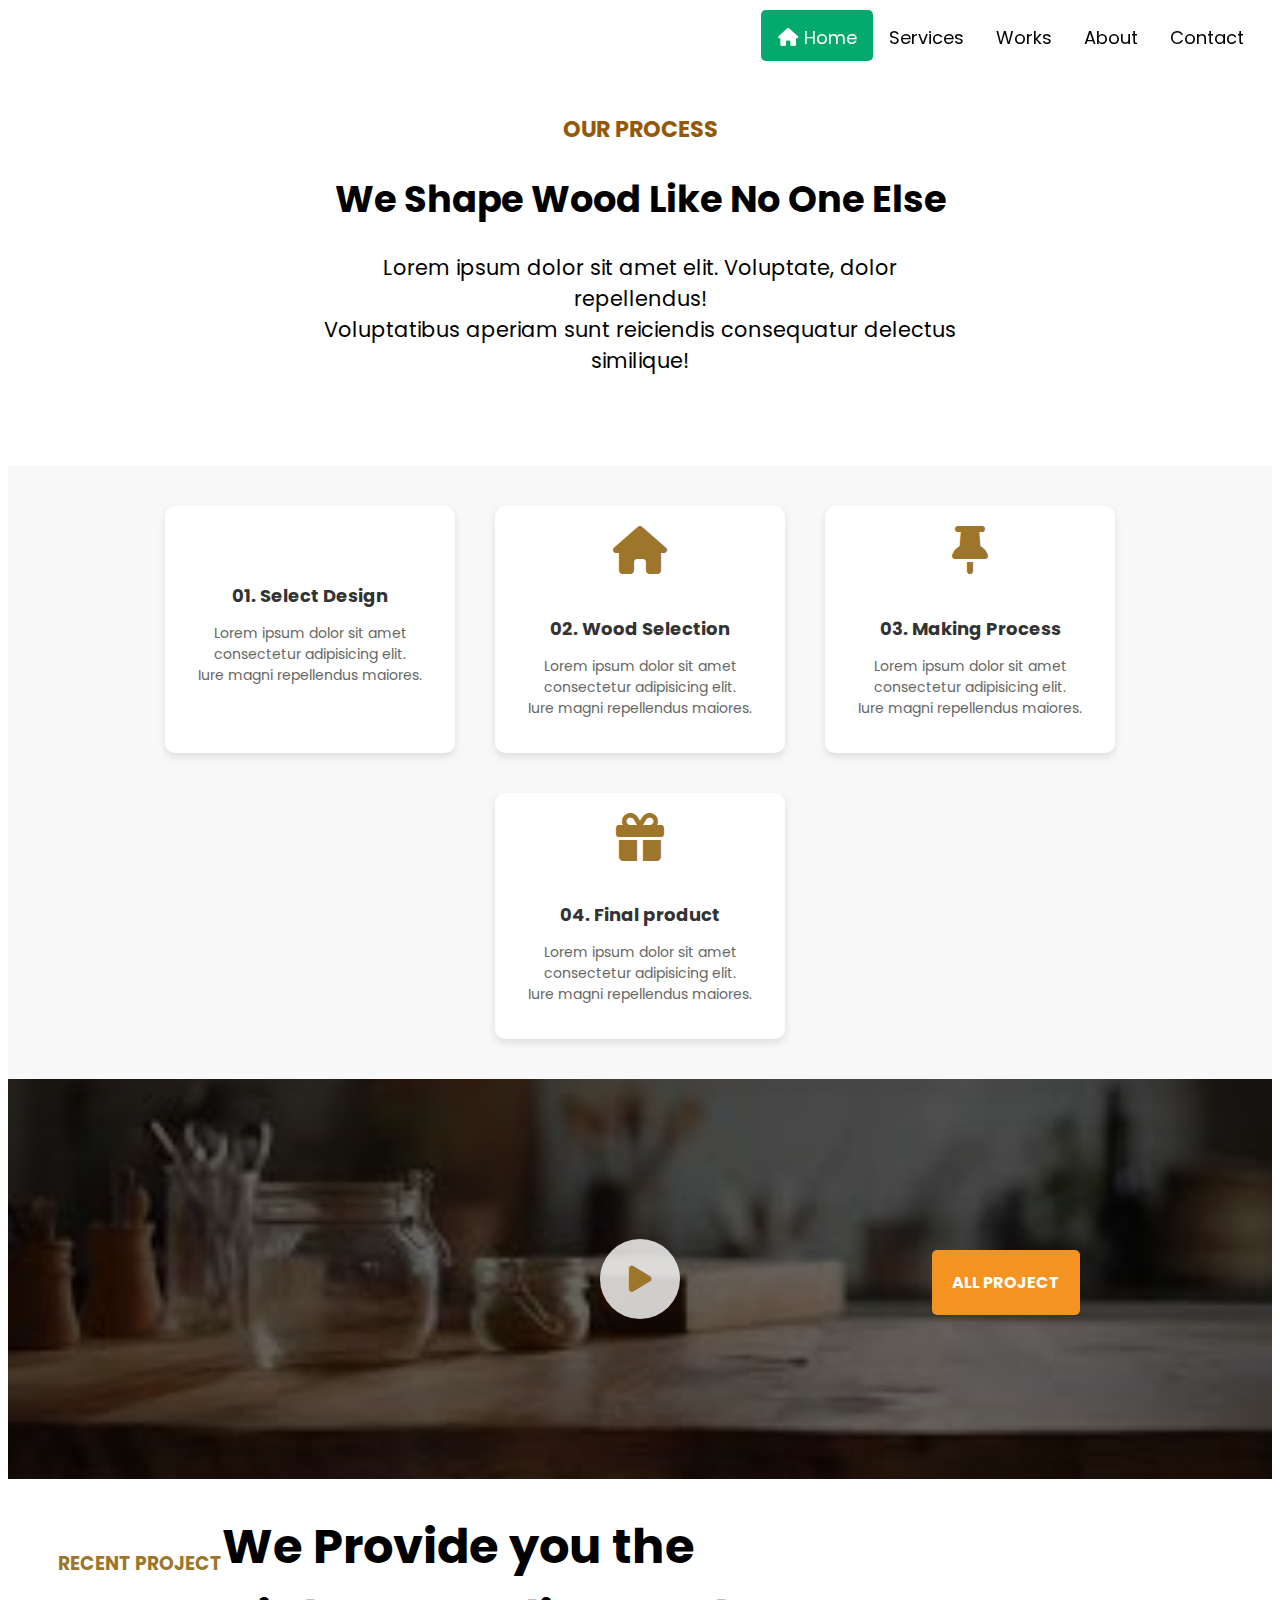
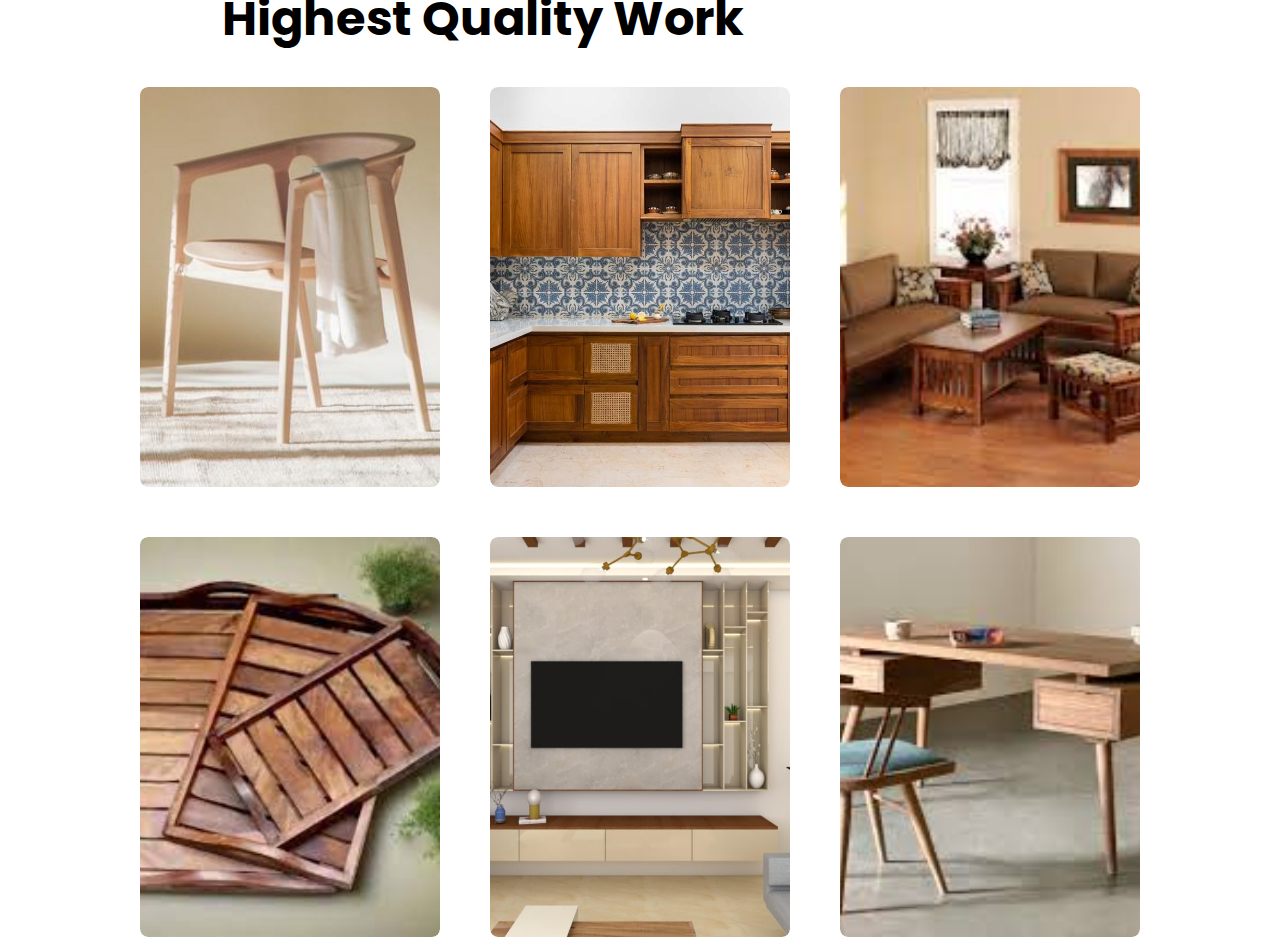
<file: works.html>
<!DOCTYPE html>
<html lang="en">
<head>
    <meta charset="UTF-8">
    <meta name="viewport" content="width=device-width, initial-scale=1.0">
    <title>Works</title>
    <link rel="stylesheet" href="works.css">
    <script defer src="script.js"></script>
    <link rel="stylesheet" href="https://cdnjs.cloudflare.com/ajax/libs/font-awesome/4.7.0/css/font-awesome.min.css">
    <link rel="stylesheet" href="https://cdnjs.cloudflare.com/ajax/libs/font-awesome/6.4.2/css/all.min.css">
    <link href="https://fonts.googleapis.com/css2?family=Poppins:ital,wght@0,100;0,200;0,300;0,400;0,500;0,600;0,700;0,800;0,900;1,100;1,200;1,300;1,400;1,500;1,600;1,700;1,800;1,900&family=Roboto:ital,wght@0,100..900;1,100..900&display=swap" rel="stylesheet">
    <script>
        fetch("navbar.html")
            .then(response => response.text())
            .then(data => {
                document.getElementById("navbar-placeholder").innerHTML = data;
            });
    </script>
    
</head>
<body>

    <div id="navbar-placeholder"></div>



    <div class="cont">
        <h3>OUR PROCESS</h3>
        <h1>We Shape Wood Like No One Else</h1>
        <p>Lorem ipsum dolor sit amet elit. Voluptate, dolor repellendus! <br>Voluptatibus aperiam sunt reiciendis consequatur delectus similique!</p>
    </div>

    <div class="contain">
        <div class="feature">
        <i class="fa fa-pencil-square-o" style="font-size:38px;color:rgb(157, 117, 43)"></i>
        <h5>01. Select Design</h5>
        <p>Lorem ipsum dolor sit amet <br>consectetur adipisicing elit. <br>Iure magni repellendus maiores.</p>
        </div>
        <div class="feature">
        <i class="fa fa-home" style="font-size:48px;color:rgb(157, 117, 43)"></i>
        <h5>02. Wood Selection</h5>
        <p>Lorem ipsum dolor sit amet <br>consectetur adipisicing elit. <br>Iure magni repellendus maiores.</p>
        </div>
        <div class="feature">
        <i class="fa fa-thumb-tack" style="font-size:48px;color:rgb(157, 117, 43)"></i>
        <h5>03. Making Process</h5>
        <p>Lorem ipsum dolor sit amet <br>consectetur adipisicing elit. <br>Iure magni repellendus maiores.</p>
        </div>
        <div class="feature">
        <i class="fa fa-gift" style="font-size:48px;color:rgb(157, 117, 43)"></i>
        <h5>04. Final product</h5>
        <p>Lorem ipsum dolor sit amet <br>consectetur adipisicing elit. <br>Iure magni repellendus maiores.</p>
        </div>
    </div>

    <!-- Video Section-->
     <div class="video-section">
        <div class="overlay"></div>
        <div class="video-inner-box">
            <div class="play-btn">
              <!-- ::before -->
              <a href="https://youtu.be/ENSjcy3eh8U?si=BnsRMjBsPLQXeelx" class="video-play-btn mfp-iframe">
                <i class="fa-solid fa-play">
                  <!-- ::before -->
                </i>
              </a>
            </div>
        </div>
     </div>

    <section class="container">
        <h3>RECENT PROJECT</h3>
        <h1>We Provide you the <br>Highest Quality Work</h1>
        <a href="">ALL PROJECT</a>
    </section>

    <div class="gallery">
        <div class="image-container">
            <img src="chair.jpeg" alt="Image 1">
            <div class="hover-text">House Furniture <br>Wood Project</div>
        </div>

        <div class="image-container">
            <img src="kitchen.jpg" alt="Image 2">
            <div class="hover-text">Kitchen Cabinet <br>Wood Project</div>
        </div>

        <div class="image-container">
            <img src="wooden.jpg" alt="Image 3">
            <div class="hover-text">Wooden Furniture <br>Wood Project</div>
        </div>
        
        <div class="image-container">
            <img src="utilites.jpg" alt="Image 4">
            <div class="hover-text">Wood Utilites <br>Wood Project</div>
        </div>

        <div class="image-container">
            <img src="interior.jpg" alt="Image 4">
            <div class="hover-text">Interior Design <br>Wood Project</div>
        </div>

        <div class="image-container">
            <img src="custom.jpg" alt="Image 4">
            <div class="hover-text">Custom Carpentery <br>Wood Project</div>
        </div>
    </div>

</body>
</html>
</file>
<file: style.css>
@import url('https://fonts.googleapis.com/css2?family=Poppins:ital,wght@0,100;0,200;0,300;0,400;0,500;0,600;0,700;0,800;0,900;1,100;1,200;1,300;1,400;1,500;1,600;1,700;1,800;1,900&family=Roboto:ital,wght@0,100..900;1,100..900&display=swap');

* {
  padding: 0;
  margin: 0;
  box-sizing: border-box;
}

body {
  font-family: "Poppins", serif;
  font-weight: 500;
  font-style: normal;
  padding: 0;
  margin: 0;
}

/* Navbar */
.container {
  position: fixed;
  top: 0;
  right: 0;
  width: 100%;
  display: flex;
  justify-content: flex-end;
  align-items: center;
  padding: 10px 20px;
  z-index: 1000;
  background-color: rgba(0, 0, 0, 0.8);
}

.container a {
  color: #f2f2f2;
  text-align: center;
  padding: 10px 15px;
  text-decoration: none;
  font-size: 16px;
  transition: 0.3s;
}

.container a:hover {
  background-color: #F39322;
  color: white;
}

.container a.active {
  background-color: #04AA6D;
  color: white;
}

/* Hero Section */
.hero {
  height: 70vh;
  background-image: url('/wood_img.jpg');
  background-repeat: no-repeat;
  background-attachment: fixed;
  background-size: cover;
  margin: 0;
  padding-top: 150px;
}

.carp {
  display: flex;
  flex-direction: column;
  width: 60%;
  margin-left: 50px;
}

.carp h1 {
  margin: 0;
  font-weight: 900;
  font-size: 80px;
  color: white;
  animation: zoomIn 1.2s ease-in-out;
}

.carp h3 {
  margin: 0;
  border: 1px solid #F39322;
  width: fit-content;
  color: white;
  padding: 5px 20px;
  animation: slideIn 1s ease-in-out;
}

.carp a {
  text-decoration: none;
  color: white;
  background-color: #F39322;
  width: fit-content;
  padding: 10px 20px;
  margin-top: 20px;
  animation: fadeIn 1.5s ease-in-out;
}

/* About Section */
.about-img-wrap {
  display: flex;
  align-items: flex-start;
  justify-content: space-between;
  gap: 50px;
  padding: 50px;
  position: relative;
}

.about-img-wrap::before {
  content: "";
  position: absolute;
  top: 70px;
  left: 30%;
  width: 200px;
  height: 200px;
  background-color: #C5853A;
  border-radius: 5px;
  box-shadow: 2px 2px 10px rgba(0, 0, 0, 0.2);
  z-index: -1;
}

.about-img-wrap img {
  width: 50%;
  max-width: 500px;
  height: auto;
  border-radius: 10px;
  padding: 80px 30px;
}

.about-content {
  width: 50%;
  display: flex;
  flex-direction: column;
}

.section-title h6 {
  font-size: 1.5rem;
  color: #C5853A;
}

.section-title h2 {
  font-size: 3rem;
  font-weight: bold;
  color: #333;
}

.section-title p {
  font-size: 1.2rem;
  font-weight: 300;
  padding-top: 20px;
}

.about-list-item ul {
  list-style: none;
  padding: 0;
  display: grid;
  grid-template-columns: repeat(2, 1fr);
  gap: 10px;
}

.about-list-item ul li {
  font-size: 18px;
  margin: 10px 0;
  display: flex;
  align-items: center;
}

.about-list-item ul li i {
  color: #C5853A;
  margin-right: 8px;
}

.theme-btn {
  display: inline-block;
  padding: 10px 25px;
  background-color: #C5853A;
  color: white;
  text-decoration: none;
  border-radius: 5px;
  font-weight: bold;
  margin-top: 20px;
}

.theme-btn:hover {
  background-color: rgba(157, 103, 2, 0.732);
}

/* Counter Section */
.counter-section {
  display: flex;
  justify-content: space-evenly;
  align-items: flex-start;
  text-align: left;
  padding: 60px 20px;
  background-color: rgb(62, 1, 1);
}

.section-title1 {
  max-width: 700px;
  text-align: left;
  padding-left: 80px;
}

.section-title1 h6 {
  font-size: 1.2rem;
  font-weight: 500;
  color: #C5853A;
  text-transform: uppercase;
  margin-bottom: 10px;
}

.section-title1 h2 {
  font-size: 2.5rem;
  font-weight: 600;
  color: white;
  margin-bottom: 15px;
}

.section-title1 p {
  display: flex;
  font-size: 1.1rem;
  color: white;
  line-height: 1.6;
  margin-bottom: 20px;
  white-space: nowrap;
  /* padding-right: 0px; */
}

.white-btn {
  display: inline-block;
  padding: 12px 30px;
  background-color: white;
  text-transform: uppercase;
  color: black;
  text-decoration: none;
  font-size: 1rem;
  font-weight: 400;
  border-radius: 5px;
  transition: background 0.3s ease-in-out;
  margin-top: 20px;
}

.white-btn:hover {
  background-color: #a56d2d;
}

.counter-item-wrap {
  display: grid;
  grid-template-columns: repeat(2, 1fr);
  gap: 40px;
}

.single-counter-box {
  display: flex;
  flex-direction: column;
  align-items: center;
  justify-content: center;
  max-width: 200px;
  padding: 20px;
  border-radius: 10px;
}

.counter-number {
  font-size: 50px;
  font-weight: bold;
  color: white;
  margin-right: 5px;
}

.plus {
  font-size: 50px;
  font-weight: 500;
  color: white;
}

.single-counter-box h6 {
  display: flex;
  white-space: nowrap;
  justify-content: center;
  font-size: 1.2rem;
  font-weight: 600;
  color: white;
  margin-top: 10px;
}

/* Pricing Section */
.pricing-wrapper {
  background-color: #f5f5f5;
  padding: 50px 0;
}

.pricing-section {
  text-align: center;
  padding-bottom: 30px;
}

.price h6 {
  font-size: 1.4rem;
  color: #C5853A;
  text-transform: uppercase;
  letter-spacing: 2px;
}

.price h2 {
  font-size: 2.7rem;
  font-weight: 600;
  color: #333;
  margin-bottom: 30px;
}

.price-inner-container {
  display: grid;
  grid-template-columns: repeat(3, 1fr);
  gap: 30px;
  max-width: 1200px;
  margin: 0 auto;
  padding: 20px;
}

.counter-number-wrapper{
  display: flex;
}

.price-inner {
  background: white;
  padding: 20px;
  border-radius: 10px;
  text-align: center;
  box-shadow: 0 4px 6px rgba(0, 0, 0, 0.1);
}

.price-titte h5 {
  font-size: 22px;
  font-weight: 400;
  margin-bottom: 10px;
  padding-top: 20px;
}

.price-amount {
  display: flex;
  justify-content: center;
  align-items: baseline;
  font-size: 30px;
  font-weight: bold;
  margin-bottom: 10px;
}

.currency {
  font-weight: 300;
  font-size: 2rem;
  margin-right: 5px;
}

.value {
  font-weight: 600;
  font-size: 2.2rem;
}

.price-period {
  font-size: 1rem;
  color: black;
  letter-spacing: 1px;
  text-transform: uppercase;
}

.price ul {
  list-style: none;
  padding: 30px;  /* Reset padding */
  margin: 0;   
  display: flex;
  flex-direction: column; 
  /* flex-wrap: wrap;  */
  gap: 20px; /* Adjust spacing between items */
  text-align: left; 
}

.price li {
  display: flex;
  align-items: center; 
  white-space: nowrap;
  font-size: 15px;
  color: #444;
  gap: 10px; 
}

.price i {
  margin-right: 20px;
  color: #C5853A;
  font-size: 18px;
}

.price a {
  text-decoration: underline;
  color: #C5853A;
  text-transform: uppercase;
  text-underline-offset: 5px;
  letter-spacing: 1px;
  font-weight: 500;
}

.price-inner:hover {
  background: #C5853A;
  color: white;
  transform: scale(1.05);
  transition: all 0.3s ease-in-out;
  box-shadow: 0 6px 12px rgba(0, 0, 0, 0.2);
}

.price-inner:hover h5,
.price-inner:hover .price-period,
.price-inner:hover .value,
.price-inner:hover .price i,
.price-inner:hover .currency {
  color: white;
}

.price-inner:hover a {
  color: white;
}

/* Footer */
/* .footer {
  position: relative;
  width: 100%;
  /* height: 170px; */
  /* background-color: black;
  margin-top: 100px;
} */

.container1 {
  display: grid;
  grid-template-columns:repeat(4,1fr);
  align-items: center;
  padding: 50px;
  gap: 50px;
  background-color: black;
}

.feature {
  margin: 0 20px;
}

.icon {
  font-size: 30px;
  float: left;
}

.title {
  font-weight: bold;
  font-size: 20px;
  margin-bottom: 10px;
  color: white;
}

.description {
  font-size: 20px;
  color: white;
  margin-left: 45px;
}

/* Animations */
@keyframes fadeIn {
  from {
    opacity: 0;
    transform: translateY(30px);
  }
  to {
    opacity: 1;
    transform: translateY(0);
  }
}

@keyframes slideIn {
  from {
    opacity: 0;
    transform: translateX(-50px);
  }
  to {
    opacity: 1;
    transform: translateX(0);
  }
}

@keyframes zoomIn {
  from {
    opacity: 0;
    transform: scale(0.8);
  }
  to {
    opacity: 1;
    transform: scale(1);
  }
}

/* Responsive Styles */
@media (max-width: 1024px) {
  .container {
    flex-direction: column;
    align-items: center;
    text-align: center;
    padding: 10px;
  }

  .carp {
    width: 80%;
    margin: 30px auto;
    text-align: center;
  }

  .carp h1 {
    font-size: 50px;
  }

  .about-img-wrap {
    flex-direction: column;
    align-items: center;
    text-align: center;
  }

  .about-img-wrap img {
    width: 80%;
    padding: 20px;
  }

  .about-content {
    width: 90%;
  }

  .about-list-item ul {
    grid-template-columns: repeat(1, 1fr);
  }

  .price-inner-container {
    grid-template-columns: repeat(2, 1fr);
  }
}

@media (max-width: 768px) {
  .carp h1 {
    font-size: 40px;
  }

  .price-inner-container {
    grid-template-columns: repeat(1, 1fr);
  }

  .counter-item-wrap {
    grid-template-columns: repeat(2, 1fr);
  }
  .counter-section {
    display: block;
  }
  .container1 {
    display: grid;
    grid-template-columns:repeat(2,1fr);
  }

  .section-title1 {
    padding-left: 20px;
  }
}
</file>
<file: about.css>
@import url('https://fonts.googleapis.com/css2?family=Poppins:ital,wght@0,100;0,200;0,300;0,400;0,500;0,600;0,700;0,800;0,900;1,100;1,200;1,300;1,400;1,500;1,600;1,700;1,800;1,900&family=Roboto:ital,wght@0,100..900;1,100..900&display=swap');
body{
  font-family: "Poppins", serif;
}

.about{
    display: flex;
    flex-direction: column;
    width: 60%;
    margin-left: 50px;
    margin-top: 80px;
    h1{
      margin: 0px;
      font-size: 50px;
      font-style: bold;
      margin-top: 10px;
    }
     h3{
      margin: 0px;
      border: 1px solid;
      border-color: #F39322;
      width: fit-content;
      color: rgb(232, 149, 15);
      padding: 5px;
      padding-left: 20px;
      padding-right: 20px;
    }
  }
  h3:hover {
    background-color: orange;
    color: white;
  }
.carp{
    float: right;
    padding-right: 100px;
    margin-top: 40%;
    height: auto;
    width: 30%;
    animation: zoomIn 1.5s ease-in-out;
    transition: transform 0.5s ease-in-out;
    
  }
.worker{
    float: left;
    padding-left: 90px;
    height: 500px;
    width: 30%;
    padding-top: 20px;
    animation: zoomIn 1.5s ease-in-out;
    transition: transform 0.5s ease-in-out;
}
@keyframes zoomIn {
  from {
      transform: scale(0.9);
      opacity: 0;
  }
  to {
      transform: scale(1);
      opacity: 1;
  }
}
.txt1 {
  position: absolute;
  top: 120%;
  right: 28%;
  transform: translate(-20%, -20%);
  color: black;
  padding: 50px 20px;
  font-size: 20px;
  font-weight: italic;
  text-align: center;
  animation: slideUp 1.5s ease-in-out;
  animation-fill-mode: both;
}

.txt2 {
  position: absolute;
  top: 50%;
  left: 50%;
  transform: translate(-20%, -20%);
  color: black;
  padding: 20px 20px;
  font-size: 20px;
  font-weight: italic;
  text-align: center;
  animation: slideUp 1.5s ease-in-out;
  animation-fill-mode: both;
}

@keyframes slideUp {
  from {
      opacity: 0;
      transform: translate(-20%, -40%); /* Moves only UP */
  }
  to {
      opacity: 1;
      transform: translate(-20%, -20%); /* Stops at the exact original place */
  }
}
</file>
<file: contact.css>
@import url('https://fonts.googleapis.com/css2?family=Poppins:ital,wght@0,100;0,200;0,300;0,400;0,500;0,600;0,700;0,800;0,900;1,100;1,200;1,300;1,400;1,500;1,600;1,700;1,800;1,900&display=swap');
body {
    display: flex;
    flex-direction: row;
    justify-content: space-between;
    height: 100%;
    margin: 0;
    padding: 0;
    font-family: "Poppins", serif;
    font-weight: 400;
}

.contain {
    margin-left: 50px;
}

.contain h3 {
    font-size: 2rem;
    font-style: bold;
    color: rgb(157, 117, 43);
    margin-top: 70px;
}

.contain h1 {
    font-size: 3rem;
    font-style: bold;

    .highlight {
        color: rgb(177, 119, 12);
        /* Change to any color you want */
        font-weight: bold;
        /* Optional: Make it bold */
    }
}

.contain p {
    font-size: 1.3rem;
}

.contain a {
    position: absolute;
    /* Positions it within the container */
    margin-top: 20px;
    text-decoration: none;
    color: white;
    background-color: rgb(177, 119, 12);
    padding: 15px 20px;
    display: inline-block;
    /* Ensures proper width handling */
    /*  border-radius: 5px;  */
    font-weight: bold;
    /* transition: background 0.3s ease;  */
}

/* FAQ Container */
.faq-container {
    margin-top: 100px;
    width: 40%;
    background: white;
    padding: 20px;
    border-radius: 10px;
    box-shadow: 0px 4px 10px rgba(0, 0, 0, 0.1);
    text-align: left;
    padding-right: 40px;

}

/* FAQ Item Styling */
.faq-item {
    /* border-bottom: 1px solid #ddd; */
    padding: 15px 0;
    /* background: white; */
}

/* Question Section */
.question {
    display: flex;
    justify-content: space-between;
    align-items: center;
    cursor: pointer;
    /* font-weight: bold; */
    font-size: 1rem;
    /* padding: 10px; */
    background: #adabab;
}

/* Arrow Styling */
.arrow {
    font-size: 20px;
    transition: transform 0.3s ease-in-out;
    padding-right: 20px;
}

/* Hide Answer by Default */
.answer {
    display: none;
    padding: 10px;
    color: #555;
    border-radius: 5px;
}

/* Change Arrow Direction When Open */
.faq-item.active .arrow {
    transform: rotate(180deg);
}

/* Show answer when active */
.faq-item.active .answer {
    display: block;
}

.question {
    padding-left: 20px;
}

.footer {
    display: flex;
    flex-direction: row;
    justify-content: space-around;
    align-content: center;
    position: absolute;
    top: 90%;
    width: 100%;
    background-color: black;
    /* padding-top: 100px; */
    padding-bottom: 20px;

}


.footer-section {
    overflow-x: hidden;
    display: flex;
    flex-direction: column;
    align-content: center;
    /* align-items: center;  */
    width: 100%;
    margin-bottom: 20px;
    padding-top: 80px;
    padding-left: 80px;
    padding-bottom: 100px;

    img {
        /* width: 100px;
        height: 100px;
        margin-top: 80px; */
        /* padding-left: 40px; 
        margin-top: 70px; 
        margin-left: 20px;  */

    }
}

.footer-section h3 {
    display: flex;
    flex-direction: column;
    color: white;
    font-weight: bold;
    font-size: 2rem;
    margin-bottom: 20px;
    /* padding-left: 150px; */
}

.footer-section p {
    color: white;
    /* margin-top: 20px; */
    padding-bottom: 10px;
    font-size: 1.2rem;
    font-weight: bold;
    /* padding-left: 150px; */
}
.footer-section span{
    color: white;
    font-size: 1.2rem;
    font-weight: bold;
}

/* Links Styling */
.footer-section ul {
    display: flex;
    flex-direction: column;
    list-style: none;
    padding: 0;
    /* padding-left: 150px; */
}

.footer-section ul li {
    margin-bottom: 20px;
}

.footer-section ul li a {
    text-decoration: none;
    color: white;
    transition: 0.3s;
    font-weight: bold;
    font-size: 1.2rem;
}

.footer-section ul li a:hover {
    color: #f39322;
}

/* Social Icons */
.social-icons {
    display: flex;
    flex-direction: column;
    gap: 20px;
    /* padding-left: 150px; */


}

.social-icons a {
    text-decoration: none;
    color: white;
    font-size: 1.2rem;
    font-weight: bold;
    transition: color 0.3s ease-in-out;
}

.social-icons a i {
    margin-right: 10px;
    font-size: 25px;
}

.social-icons a:hover {
    color: #f39322;
}

.footer-content {
    width: 100%;
    background-color: black;
    color: white;
    text-align: center;
    padding: 20px 0;
    position: absolute;
    bottom: 20px;
    left: 0;
}

.footer-content p,
.footer-content h3 {
    margin: 5px 0;
    font-size: 1rem;
}

.footer-content h3 {
    font-weight: normal;
    font-size: 1rem;
}

/* Responsive Design */
@media (max-width: 768px) {
    .footer-container {
        flex-direction: column;
        text-align: center;
    }

    .footer-section {
        width: 100%;
        margin-bottom: 20px;
    }
}
</file>
<file: contactus.css>
@import url("https://fonts.googleapis.com/css2?family=Poppins:wght@300;400;500;600&display=swap");

    *{
        margin: 0;
        padding: 0;
        box-sizing: border-box;
        font-family: "Poppins", sans-serif;
    }
    body{
        min-height: 100vh;
        display: flex;
        align-items: center;
        justify-content: center;
        padding: 20px;
        /* background: rgb(130, 106, 251); */
        background-image: url(https://www.shutterstock.com/image-photo/brown-old-desk-empty-space-600nw-2402542799.jpg);
        background-repeat: no-repeat;
        background-attachment: fixed;
        background-size: cover;
    }
    .container{
        position: relative;
        max-width: 700px;
        width: 100%;
        background: #fff;
        padding: 20px;
        border-radius: 8px;
        box-shadow: 0 0 15px rgba(0, 0, 0, 0.1);
        display: flex;
        flex-direction: column;
        align-items: center; 
    }
    .container header{
        font-size: 1.8rem;
        color: #333;
        font-weight: 500;
        text-align: center;
        width: 100%;
        display: flex;
        justify-content: center;
        margin-bottom: 20px;
        padding-top: 40px;
    }
    .container .form{
        margin-top: 20px;
    }
    .form .input-box{
        width: 100%;
        margin-top: 50px;
    }
    .input-box label{
        color: #333;
    }
    .form :where(.input-box input, .select-box){
        position: relative;
        height: 50px;
        width: 100%;
        outline: none;
        font-size: 1rem;
        color: #707070;
        margin-top: 8px;
        border: 1px solid #ddd;
        border-radius: 6px;
        padding: 0 15px;
    }
    .input-box input:focus{
        box-shadow: 0 1px 0 rgba(0, 0, 0, 0.1);
    }
    .form .column{
        display: flex;
        column-gap: 15px;
    }
    .form .gender-box{
        margin-top: 20px;
    }
    .gender-box h3{
        color: #333;
        font-size: 1rem;
        font-weight: 400;
        margin-bottom: 8px;
    }
    .form :where(.gender-option, .gender){
        display: flex;
        align-items: center;
        column-gap: 50px;
        flex-wrap: wrap;
    }
    .form .gender{
        column-gap: 5px;   
    }
    .gender input{
        accent-color: rgb(130,106,251);
    }
    .form :where(.gender input, .gender label) {
        cursor: pointer;
    }
    .gender label{
        color: #707070;
    }
    .address :where(input, .select-box){
        margin-top: 15px;
    }
    .select-box select{
        height: 100%;
        width: 100%;
        outline: none;
        border: none;
        color: #707070;
        font-size: 1rem;
    }
    .form button{
        height: 55px;
        width: 100%;
        color: #fff;
        font-size: 1rem;
        border: none;
        margin-top: 30px;
        cursor: pointer;
        border-radius: 6px;
        font-weight: 400;
        transition: all 0.2s ease;
        background-color: rgb(130, 106, 251);
    }
    .form button:hover{
        background-color: rgb(88, 56, 250);
    }

    .popup-message {
        position: fixed;
        top: 50%;
        left: 50%;
        transform: translate(-50%, -50%);
        background-color: #4CAF50;
        color: white;
        padding: 15px 25px;
        border-radius: 8px;
        font-size: 1.2rem;
        font-weight: bold;
        box-shadow: 0 4px 10px rgba(0, 0, 0, 0.2);
        animation: fadeInOut 3s ease-in-out;
    }
    
    /* Animation for smooth appearance */
    @keyframes fadeInOut {
        0% { opacity: 0; transform: translate(-50%, -60%); }
        10% { opacity: 1; transform: translate(-50%, -50%); }
        90% { opacity: 1; transform: translate(-50%, -50%); }
        100% { opacity: 0; transform: translate(-50%, -40%); }
    }
    

    @media  screen and(max-width: 500px) {
        .form .column{
            flex-wrap: wrap;
        }
        .form :where(.gender-option, .gender){
            row-gap: 15px;
        }
        
    }
</file>
<file: navbar.css>
.navbar {
  position: fixed;
  top: 0;
  right: 0;
  width: 100%;
  display: flex;
  justify-content: flex-end;
  padding: 10px 20px;
  /* height: 50px; */
  background: rgba(253, 253, 253, 0.373);
  z-index: 1000;
  transition: top 0.3s ease-in-out;
  backdrop-filter: blur(12px);
}
  
  /* Style the links inside the navigation bar */
  .navbar a {
    float: left;
    display: block;
    color: black;
    text-align: center;
    padding: 14px 16px;
    text-decoration: none;
    font-size: 18px;
    transition: 0.3s;
    padding-bottom: 10px;
  }
  
  /* Change the color of links on hover */
  .navbar a:hover {
    background-color: #ddd;
    color: black;
  }
  
  /* Add a color to the active/current link */
  .navbar a.active {
    background-color: #04AA6D;
    color: white;
    border-radius: .3rem;
  }
</file>
<file: services.css>
@import url('https://fonts.googleapis.com/css2?family=Poppins:ital,wght@0,100;0,200;0,300;0,400;0,500;0,600;0,700;0,800;0,900;1,100;1,200;1,300;1,400;1,500;1,600;1,700;1,800;1,900&family=Roboto:ital,wght@0,100..900;1,100..900&display=swap');

body{
  font-family: "Poppins", serif;
  animation: fadeIn 1s ease-in-out;
  padding-top: 60px;
  height: 100%;
  width: 100%;
  margin: 0;
  padding: 0;
}

.wrapper{
  background-image: url(https://foyr.com/learn/wp-content/uploads/2024/02/Guest-Room.jpg);
  height: 70%;
  width: auto;
  background-repeat: no-repeat;
  background-attachment: fixed;
  background-size: cover;
  animation: fadeIn 1s ease-in-out;
}
.services{
    padding-top: 70px;
    display: flex;
    flex-direction: column;
    align-items: center; 
    position: relative; 
    top: 20px;
    /* width: 60%; */
    margin-left: 50px;
    /* margin-top: 50px; */
    h1{
      margin: 0px;
      font-size: 40px;
      font-style: bold;
      margin-top: 100px;
      display: flex;
      justify-content: center;  
      align-items: center;  
      animation: fadeIn 1s ease-in-out;
    }
    h3{
      position: absolute;
      top: 6rem; /*sevices ch button change sathi*/
      left: 50%;
      transform: translate(-50%, -50%);
      margin: 0px;
      border: 2px solid;
      border-color: black;
      width: fit-content;
      color: rgba(126, 84, 5, 0.782);
      padding: 5px;
      padding-left: 20px;
      padding-right: 20px; 
      text-align: center;
      /* transition: transform 0.3s ease, background-color 0.3s ease; */
    }
    .heading{
      margin-top: 3.2rem;
    }
    h3:hover {
       background-color: rgb(154, 109, 25);
       color: white;
       /* transform: scale(1.1); */
     }
    }
.p1{     
      display: flex;
      justify-content: center;  
      align-items: center;
      margin-left: 50px;
      font-size: 30px;
      font-style: italic;
}

.container {
    display: flex;
    justify-content: center; /* Center images in a row */
    gap: 40px; /* Add space between images */
    padding-top: 70px;
  }
  
  img {
    width: auto; /* Adjust image size */
    height: 40%;
    
  }
  .product-grid {
    padding: 2rem;
    display: grid;
    gap: 70px;
    justify-content: center;  
    padding-top: 30px; 
    grid-template-columns: 200px 200px 200px;
    /* grid-template-rows: 1fr 1fr; */
}

.product-item {
    text-align: center;
    width: 100%;
    max-width: 1200px;
    margin: auto;
    padding: 20px; /* White space inside the container */
    padding-top: 20px;
    border: 2px solid black;
    background-color: white;
    transition: transform 0.3s ease, box-shadow 0.3s ease;
    opacity: 0;
    animation: fadeIn 1s ease-in-out forwards;
    h3{
      font-size: 1rem;
      font-style: bold;
    }
}
.product-item:hover {
  transform: scale(1.05);
  box-shadow: 5px 5px 20px rgba(0, 0, 0, 0.2);
}
.read-more {
  display: inline-flex;
  align-items: center;
  background-color: rgb(136, 94, 17);
  color: white;
  padding: 10px 15px;
  text-decoration: none;
  border-radius: 5px;
  font-size: 16px;
  border: none;
  cursor: pointer;
  transition: all 0.3s ease;
}

.read-more .arrow {
  margin-left: 8px;
  transition: transform 0.3s ease;
}

.read-more:hover .arrow {
  transform: translateX(5px); /* Moves the arrow slightly to the right */
}

.read-more:hover  {
  background-color:rgb(177, 136, 58);
  transform: translateY(-3px);
}
.product-item img {
    width: 100%;
    height: auto;
    border-radius: 8px;
    
}
.arrow {
  font-size: 25px;
  color: black;
  margin-left: 10px;
}
.carp1{

  display: grid;
  grid-template-columns: 1fr 1fr;
  padding: 4rem;
  .left-side{
    /* background-color: red; */
    animation: slideInLeft 1.2s ease-in-out;
    h1{
      font-weight: bold;
      font-size: 3rem;
    }
    h3{
      margin-top: 0;
      color: rgb(177, 119, 13);
    }
    .feature{

       h5{
        font-size: 1.6rem; 
        margin-top: 0;
        margin-bottom: 0px;
        padding-bottom: 0px;
      }
      p{
        font-size: 20px;
        padding-bottom: 20px;
        margin-left: 50px;
        margin-top: 15px;
      } 
    }
  }
  .right-side{
    animation: slideInRight 1.2s ease-in-out;
    background-color: blue;
    img{
      height:  100%;
      width: 100%;
      object-fit: cover;
    }
  }

  /* position: relative;
  h3{
  background: none;
  color: rgb(149, 88, 9);
  padding-left: 70px; 
  padding-top: 70px;  
 }
 h1{
  font-style: bold;
  font-size: 3rem;
  padding-left: 70px;
 }  */
}
.img{
  /* position: absolute;
  right: 5rem;
  top: 6rem; */
  /* height: 100%; */
  /* width: auto; */
  /* top: 160%; */
  /* padding-bottom: 200px; */
  /* margin-left: 50%; */
}

/* .fa{
  margin: 0;
  padding: 0;
  margin-right: 20px;
} */

/* Add animations */
@keyframes fadeIn {
  from {
    opacity: 0;
    transform: scale(0.9); /* Slightly smaller size */
  }
  to {
    opacity: 1;
    transform: scale(1); /* Normal size */
  }
}

 /* Initially, hide the elements */
.animate-on-scroll {
  opacity: 0;
  transform: translateY(50px);
  transition: opacity 2s ease-out, transform 1s ease-out;
}

/* Apply animation when the element comes into view */
.animate-on-scroll.animated {
  opacity: 1;
  transform: translateY(0);
}
</file>
<file: works.css>
@import url('https://fonts.googleapis.com/css2?family=Poppins:ital,wght@0,100;0,200;0,300;0,400;0,500;0,600;0,700;0,800;0,900;1,100;1,200;1,300;1,400;1,500;1,600;1,700;1,800;1,900&family=Roboto:ital,wght@0,100..900;1,100..900&display=swap');
body{
    font-family: "Poppins", serif;
  }

.cont{
    text-align: center;
    width: 50%;
    margin: 50px auto;
    padding: 20px;
    /* background-color: #f4f4f4;
    border-radius: 8px; */
    h3{
        color:  rgb(149, 88, 9);
        font-style: bold;
        font-size: 1.4rem;
        padding-top: 20px;
    }
    h1{
        font-style: bold;
        font-size: 2.3rem;
    }
    p{
        font-size: 1.3rem;
    }
}
.contain {
    display: flex;
    flex-wrap: wrap;
    justify-content: center;
    gap: 40px; 
    padding: 40px;
    background-color: #f8f8f8;
}

/* Styling for each feature box */
.feature {
    width: 250px;
    padding: 20px;
    background: white;
    border-radius: 10px;
    box-shadow: 0px 4px 8px rgba(0, 0, 0, 0.1);
    text-align: center;
    transition: transform 0.3s ease, box-shadow 0.3s ease;
}

/* Hover effect */
.feature:hover {
    transform: translateY(-5px);
    box-shadow: 0px 6px 12px rgba(0, 0, 0, 0.15);
}

/* Style for icons */
.feature i {
    margin-bottom: 10px;
}

/* Styling for headings */
.feature h5 {
    font-size: 18px;
    color: #333;
    margin-bottom: 10px;
}

/* Styling for paragraph */
.feature p {
    font-size: 14px;
    color: #666;
    line-height: 1.5;
}

/* Video Section Styles */
.video-section {
    position: relative;
    width: 100%;
    height: 400px; /* Adjust as needed */
    background: url('vedioimg.jpg') no-repeat center center/cover; 
    display: flex;
    justify-content: center;
    align-items: center;
}

/* Overlay Effect */
.overlay {
    position: absolute;
    width: 100%;
    height: 100%;
    background: rgba(0, 0, 0, 0.6); /* Dark transparent overlay */
}

/* Inner Box to Center Play Button */
.video-inner-box {
    position: relative;
    z-index: 2;
    text-align: center;
}

/* Play Button */
.play-btn a {
    display: flex;
    align-items: center;
    justify-content: center;
    width: 80px;
    height: 80px;
    background-color: rgba(255, 255, 255, 0.8);
    border-radius: 50%;
    text-decoration: none;
    transition: transform 0.3s ease, background 0.3s ease;
}

.play-btn a:hover {
    background-color: rgba(255, 255, 255, 1);
    transform: scale(1.1);
}

/* Play Icon */
.play-btn i {
    font-size: 30px;
    color: #9d752b; /* Matching the color you used in previous icons */
}

/* Responsive Design */
@media (max-width: 768px) {
    .video-section {
        height: 300px;
    }
    .play-btn a {
        width: 60px;
        height: 60px;
    }
    .play-btn i {
        font-size: 24px;
    }
}


.container{
   margin-left: 50px;
}
.container h3{
    font-style: bold;
    color: rgb(157, 117, 43);
    margin-top: 70px;
}
.container h1{
    font-size: 3rem;
    font-style: bold;
}
.container a{
    position: absolute; /* Positions it within the container */
    top: 1250px; /*Distance from the top */
    right: 200px; /* Distance from the right */
    text-decoration: none;
    color: white;
    background-color: #F39322;
    padding: 20px 20px;
    display: inline-block; /* Ensures proper width handling */
    border-radius: 5px; /*Adds rounded corners */
    font-weight: bold;
    transition: background 0.3s ease;      
}
.container a:hover {
    background-color: #d97e1a; /* Darker shade on hover */
    cursor: pointer;
}

/* Style for the gallery grid */
.gallery {
    display: grid;
    grid-template-columns: repeat(3, 1fr); 
    grid-template-rows: repeat(2, auto); 
    gap: 50px; 
    justify-content: center;
    max-width: 1000px; 
    margin: auto; 
}

/* Style for each image container */
.image-container {
    position: relative;
    width: 100%;
    height: 400px; /* Fixed height */
    overflow: hidden;
    border-radius: 8px;
}

/* Style for images */
.image-container img {
    width: 100%;
    height: 100%;
    object-fit: cover; /* Ensures proper image fit */
    display: block;
    border-radius: 8px;
}

/* Hidden text box initially */
.hover-text {
    position: absolute;
    bottom: -50px; /* Initially hidden below the image */
    left: 0;
    width: 100%;
    background: white;
    color: black;
    text-align: center;
    padding: 20px;
    font-size: 20px;
    font-weight: bold;
    opacity: 0; /* Hidden initially */
    transition: bottom 0.4s ease-in-out, opacity 0.4s ease-in-out;
}

/* Show text when hovering over the image */
.image-container:hover .hover-text {
    opacity: 1;
    bottom: 10px; /* Moves up into view */
}
</file>
